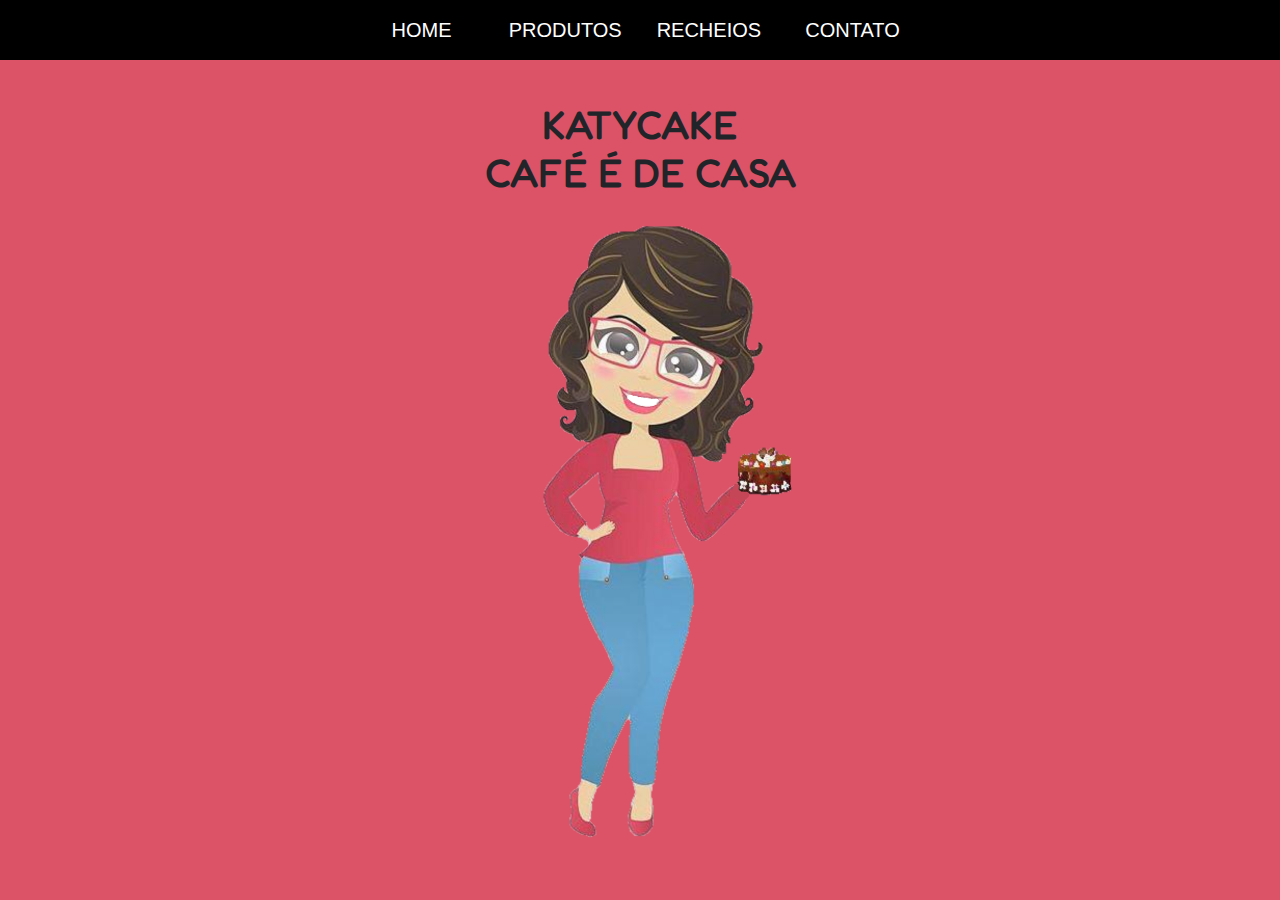
<file: index.html>
<!DOCTYPE html>
<html>
<head>
	<!-- Global site tag (gtag.js) - Google Analytics -->
<script async src="https://www.googletagmanager.com/gtag/js?id=UA-172001874-1"></script>
<script>
  window.dataLayer = window.dataLayer || [];
  function gtag(){dataLayer.push(arguments);}
  gtag('js', new Date());

  gtag('config', 'UA-172001874-1');
</script>


	<link rel="stylesheet" type="text/css" href="estilo.css">
	<title>KatyCake - Café é de casa</title>
	<meta name="description" content="Bolos e Tortas. Quem prova, aprova!!!!!">
	<META name="robot" content="Index,Follow" >

<meta name="viewport" content="width=device-width, initial-scale=1">
<link rel="stylesheet" href="https://cdnjs.cloudflare.com/ajax/libs/font-awesome/4.7.0/css/font-awesome.min.css">

  <link rel="stylesheet" href="https://stackpath.bootstrapcdn.com/bootstrap/4.3.1/css/bootstrap.min.css" integrity="sha384-ggOyR0iXCbMQv3Xipma34MD+dH/1fQ784/j6cY/iJTQUOhcWr7x9JvoRxT2MZw1T" crossorigin="anonymous">

  <script src="https://code.jquery.com/jquery-3.3.1.slim.min.js" integrity="sha384-q8i/X+965DzO0rT7abK41JStQIAqVgRVzpbzo5smXKp4YfRvH+8abtTE1Pi6jizo" crossorigin="anonymous"></script>
  <script src="https://cdnjs.cloudflare.com/ajax/libs/popper.js/1.14.7/umd/popper.min.js" integrity="sha384-UO2eT0CpHqdSJQ6hJty5KVphtPhzWj9WO1clHTMGa3JDZwrnQq4sF86dIHNDz0W1" crossorigin="anonymous"></script>
  <script src="https://stackpath.bootstrapcdn.com/bootstrap/4.3.1/js/bootstrap.min.js" integrity="sha384-JjSmVgyd0p3pXB1rRibZUAYoIIy6OrQ6VrjIEaFf/nJGzIxFDsf4x0xIM+B07jRM" crossorigin="anonymous"></script>

<link rel="stylesheet" href="https://cdnjs.cloudflare.com/ajax/libs/font-awesome/4.7.0/css/font-awesome.min.css">

<link href="https://fonts.googleapis.com/css2?family=Fredoka+One&display=swap" rel="stylesheet">

<style type="text/css">
	h1 {
		font-family: "Fredoka One";
	}
</style>

<meta name="google-site-verification" content="rDlZ-13LGZKjUpk1XA1SEiLcBIY7gsDNPIw7jG4V2O8" />

</head>
<body style="background-color: #DC5368">

<header>
<nav id="navigation">

<!-- Simulate a smartphone / tablet -->
<div class="mobile-container">

<!-- Top Navigation Menu -->
<div class="topnav">
  <a href="index.html" class="active"> &nbsp </a>
  <div id="myLinks">
    <a href="m-produtos.html">Produtos</a>
    <a href="m-recheios.html">Recheios</a>
 <!--   <a href="m-valores.html">Valores</a>  -->
    <a href="m-contato.html">Contato</a>
  </div>
  <a href="javascript:void(0);" class="icon" onclick="myFunction()">
    <i class="fa fa-bars"></i>
  </a>
</div>


<!-- End smartphone / tablet look -->
</div>

<script>
function myFunction() {
  var x = document.getElementById("myLinks");
  if (x.style.display === "block") {
    x.style.display = "none";
  } else {
    x.style.display = "block";
  }
}
</script>


</nav>

  <div id="container">
    <nav>
        <ul>
            <li><a href="index.html">Home</a></li>
            <li><a href="#">Produtos</a>
            <!-- First Tier Drop Down -->
            <ul>
                <li><a href="infantil.html">Infantil</a></li>
                <li><a href="adulto.html">Adulto</a></li>   
            </ul>        
            </li>
            <li><a href="recheios.html">Recheios</a></li>
        <!--    <li><a href="valores.html">Valores</a></li>   -->
            <li><a href="contato.html">Contato</a></li>
        </ul>
    </nav>
 
 </div>
</header>

<main>
	
 <h1 id="titulo">KatyCake <br>Café é de casa</h1>

<center><img src="imagens/katycake2.png" id="katy"></center>


</main>

</body>
</html>
</file>
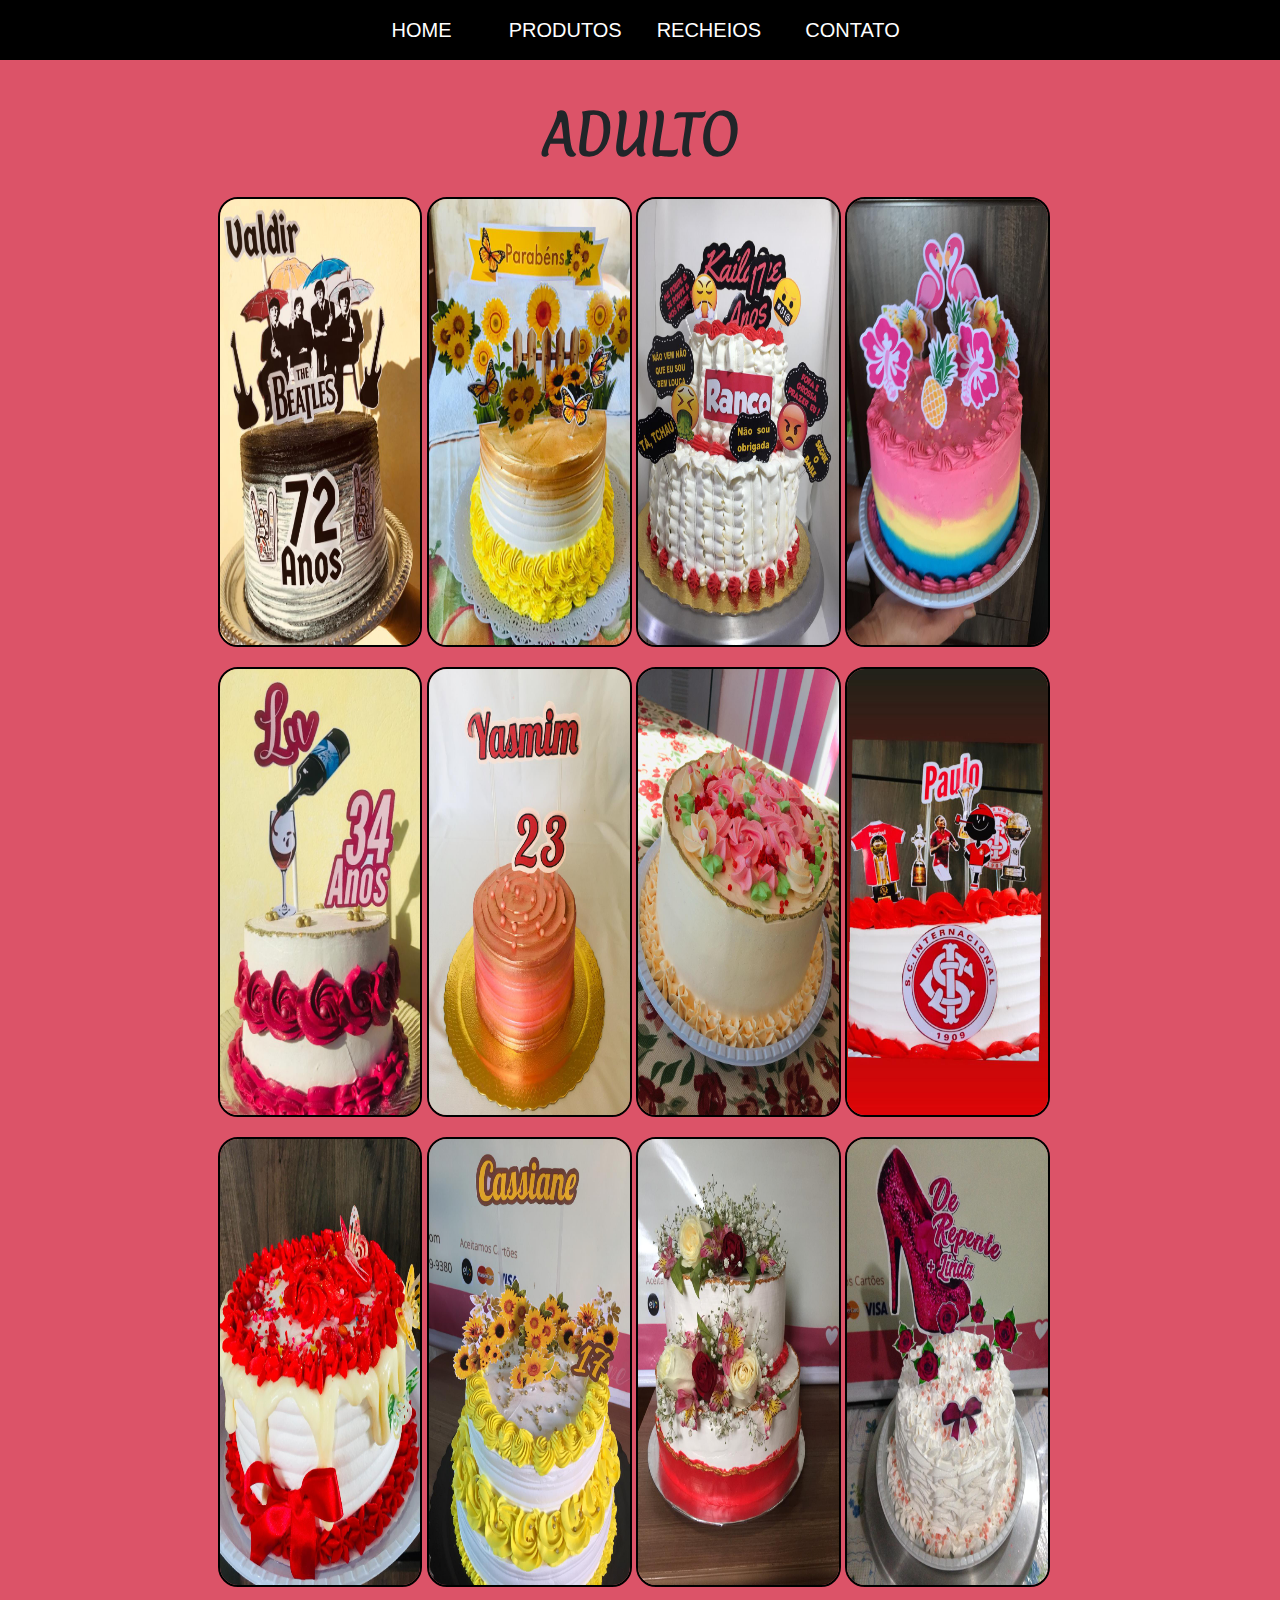
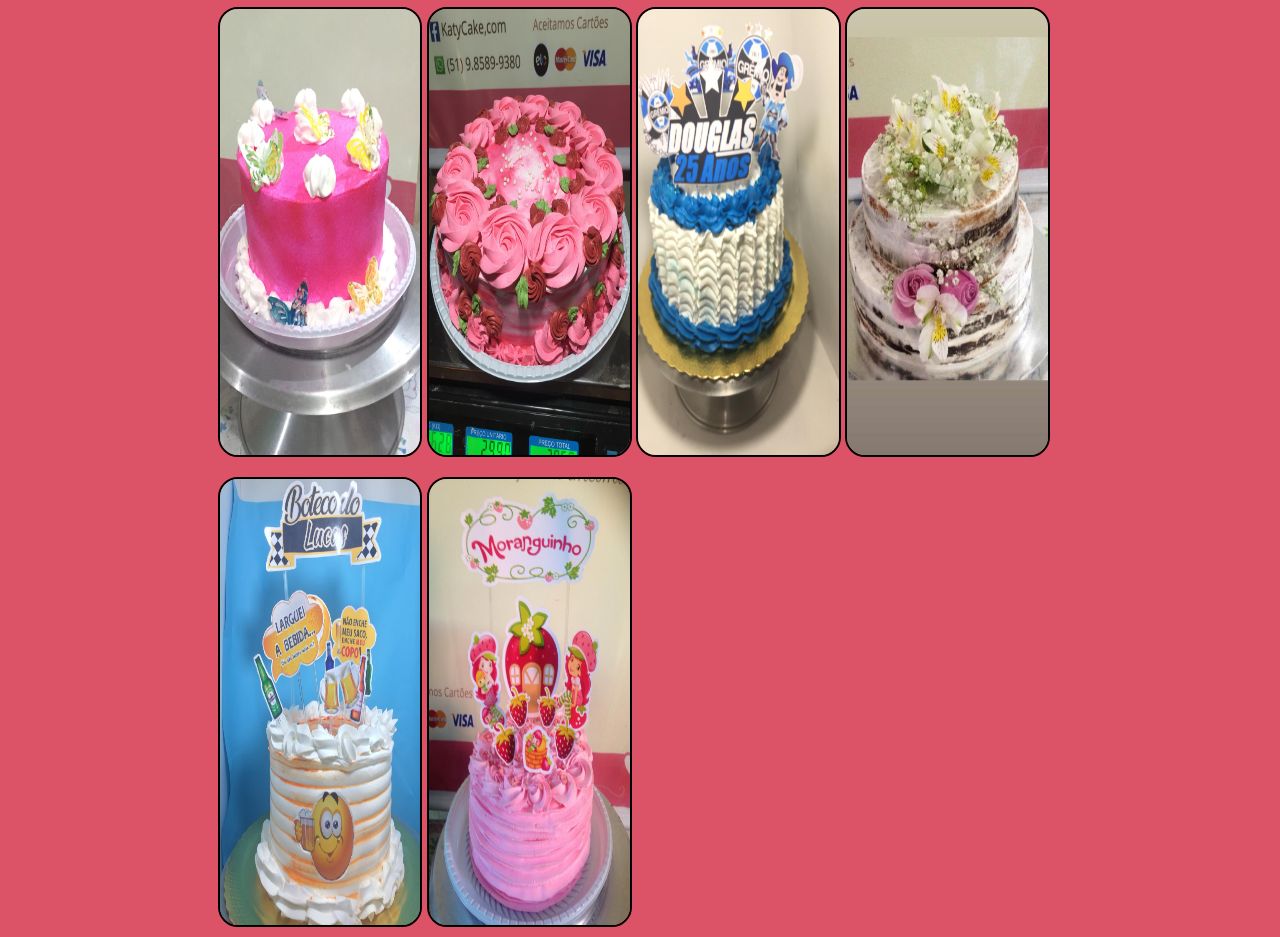
<file: adulto.html>
<!DOCTYPE html>
<html>
<head>
  <!-- Global site tag (gtag.js) - Google Analytics -->
<script async src="https://www.googletagmanager.com/gtag/js?id=UA-172001874-1"></script>
<script>
  window.dataLayer = window.dataLayer || [];
  function gtag(){dataLayer.push(arguments);}
  gtag('js', new Date());

  gtag('config', 'UA-172001874-1');
</script>


  <link rel="stylesheet" type="text/css" href="estilo.css">
  <title>KatyCake - Café é de casa</title>
  <meta name="description" content="Bolos e Tortas. Quem prova, aprova!!!!!">
  <META name="robot" content="Index,Follow" >


<meta name="viewport" content="width=device-width, initial-scale=1">
<link rel="stylesheet" href="https://cdnjs.cloudflare.com/ajax/libs/font-awesome/4.7.0/css/font-awesome.min.css">

  <link rel="stylesheet" href="https://stackpath.bootstrapcdn.com/bootstrap/4.3.1/css/bootstrap.min.css" integrity="sha384-ggOyR0iXCbMQv3Xipma34MD+dH/1fQ784/j6cY/iJTQUOhcWr7x9JvoRxT2MZw1T" crossorigin="anonymous">

  <script src="https://code.jquery.com/jquery-3.3.1.slim.min.js" integrity="sha384-q8i/X+965DzO0rT7abK41JStQIAqVgRVzpbzo5smXKp4YfRvH+8abtTE1Pi6jizo" crossorigin="anonymous"></script>
  <script src="https://cdnjs.cloudflare.com/ajax/libs/popper.js/1.14.7/umd/popper.min.js" integrity="sha384-UO2eT0CpHqdSJQ6hJty5KVphtPhzWj9WO1clHTMGa3JDZwrnQq4sF86dIHNDz0W1" crossorigin="anonymous"></script>
  <script src="https://stackpath.bootstrapcdn.com/bootstrap/4.3.1/js/bootstrap.min.js" integrity="sha384-JjSmVgyd0p3pXB1rRibZUAYoIIy6OrQ6VrjIEaFf/nJGzIxFDsf4x0xIM+B07jRM" crossorigin="anonymous"></script>

<link href="https://fonts.googleapis.com/css2?family=Caveat+Brush&family=Paprika&family=Gochi+Hand&family=Rancho&family=Paprika&display=swap" rel="stylesheet">

</head>
<body style="background-color: #DC5368">

<header>
  <div id="container">
    <nav>
        <ul>
            <li><a href="index.html">Home</a></li>
            <li><a href="#">Produtos</a>
            <!-- First Tier Drop Down -->
            <ul>
                <li><a href="infantil.html">Infantil</a></li>
                <li><a href="adulto.html">Adulto</a></li>   
            </ul>        
            </li>
            <li><a href="recheios.html">Recheios</a></li>
            <!--    <li><a href="valores.html">Valores</a></li>   -->
            <li><a href="contato.html">Contato</a></li>
        </ul>
    </nav>
</div>
</header>

<main>
  <br><br><br><br>

<p id="titulo-adulto">Adulto</p>

<div id="adulto">
<img id="adulto-foto" src="imagens/adulto1.jpeg">
<img id="adulto-foto" src="imagens/adulto2.jpeg">
<img id="adulto-foto" src="imagens/adulto3.jpeg">
<img id="adulto-foto" src="imagens/adulto4.jpeg">
<img id="adulto-foto" src="imagens/adulto5.jpeg">
<img id="adulto-foto" src="imagens/adulto6.jpeg">
<img id="adulto-foto" src="imagens/adulto7.jpeg">
<img id="adulto-foto" src="imagens/adulto8.jpeg">
<img id="adulto-foto" src="imagens/adulto9.jpeg">
<img id="adulto-foto" src="imagens/adulto10.jpeg">
<img id="adulto-foto" src="imagens/adulto11.jpeg">
<img id="adulto-foto" src="imagens/adulto12.jpeg">
<img id="adulto-foto" src="imagens/adulto13.jpeg">
<img id="adulto-foto" src="imagens/adulto14.jpeg">
<img id="adulto-foto" src="imagens/adulto15.jpeg">
<img id="adulto-foto" src="imagens/adulto16.jpeg">
<img id="adulto-foto" src="imagens/adulto17.jpeg">
<img id="adulto-foto" src="imagens/adulto18.jpeg">

</div>

</main>

</body>
</html>
</file>
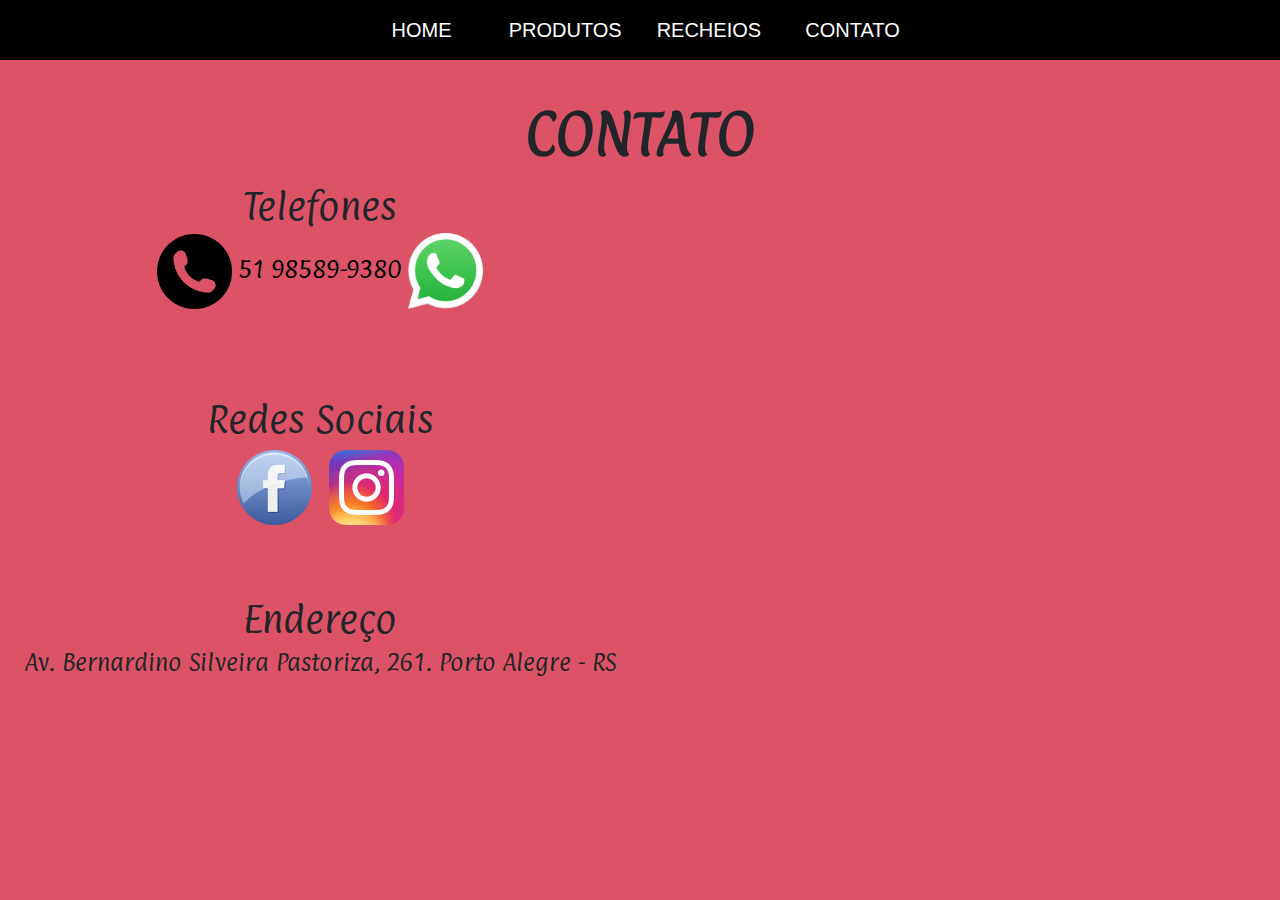
<file: contato.html>
<!DOCTYPE html>
<html>
<head>
  <!-- Global site tag (gtag.js) - Google Analytics -->
<script async src="https://www.googletagmanager.com/gtag/js?id=UA-172001874-1"></script>
<script>
  window.dataLayer = window.dataLayer || [];
  function gtag(){dataLayer.push(arguments);}
  gtag('js', new Date());

  gtag('config', 'UA-172001874-1');
</script>


  <link rel="stylesheet" type="text/css" href="estilo.css">
  <title>KatyCake - Café é de casa</title>
  <meta name="description" content="Bolos e Tortas. Quem prova, aprova!!!!!">
  <META name="robot" content="Index,Follow" >


<meta name="viewport" content="width=device-width, initial-scale=1">
<link rel="stylesheet" href="https://cdnjs.cloudflare.com/ajax/libs/font-awesome/4.7.0/css/font-awesome.min.css">

  <link rel="stylesheet" href="https://stackpath.bootstrapcdn.com/bootstrap/4.3.1/css/bootstrap.min.css" integrity="sha384-ggOyR0iXCbMQv3Xipma34MD+dH/1fQ784/j6cY/iJTQUOhcWr7x9JvoRxT2MZw1T" crossorigin="anonymous">

  <script src="https://code.jquery.com/jquery-3.3.1.slim.min.js" integrity="sha384-q8i/X+965DzO0rT7abK41JStQIAqVgRVzpbzo5smXKp4YfRvH+8abtTE1Pi6jizo" crossorigin="anonymous"></script>
  <script src="https://cdnjs.cloudflare.com/ajax/libs/popper.js/1.14.7/umd/popper.min.js" integrity="sha384-UO2eT0CpHqdSJQ6hJty5KVphtPhzWj9WO1clHTMGa3JDZwrnQq4sF86dIHNDz0W1" crossorigin="anonymous"></script>
  <script src="https://stackpath.bootstrapcdn.com/bootstrap/4.3.1/js/bootstrap.min.js" integrity="sha384-JjSmVgyd0p3pXB1rRibZUAYoIIy6OrQ6VrjIEaFf/nJGzIxFDsf4x0xIM+B07jRM" crossorigin="anonymous"></script>

<link href="https://fonts.googleapis.com/css2?family=Caveat+Brush&family=Paprika&family=Gochi+Hand&family=Rancho&family=Paprika&display=swap" rel="stylesheet">


</head>
<body style="background-color: #DC5368">

<header>
  <div id="container">
    <nav>
        <ul>
            <li><a href="index.html">Home</a></li>
            <li><a href="#">Produtos</a>
            <!-- First Tier Drop Down -->
            <ul>
                <li><a href="infantil.html">Infantil</a></li>
                <li><a href="adulto.html">Adulto</a></li>                
            </ul>        
            </li>
            <li><a href="recheios.html">Recheios</a></li>
            <!--    <li><a href="valores.html">Valores</a></li>   -->
            <li><a href="contato.html">Contato</a></li>
        </ul>
    </nav>
</div>
</header>

<main>
  <br><br><br><br>

<p id="titulo-contato">Contato</p>

<div id="texto-contato">

<h2>Telefones</h2> 
<p> <a href="tel:+55519985899380""><img src="imagens/telefone.png"></a> <a href="tel:+55519985899380">51 98589-9380</a> <a href="https://api.whatsapp.com/send?1=pt_BR&phone=5551985899380"><img src="imagens/whts.png"></a> </p>


<br>
<h2>Redes Sociais</h2>
<a href="https://www.facebook.com/edecasakatycake"><img src="imagens/face.png"></a>
<a href="https://www.facebook.com/edecasakatycake"><img src="imagens/insta.png"></a>

<br><br>

<h2>Endereço</h2>
<p>Av. Bernardino Silveira Pastoriza, 261. Porto Alegre - RS</p>

</div>

<iframe src="https://www.google.com/maps/embed?pb=!1m18!1m12!1m3!1d3455.5749053585905!2d-51.108227584483835!3d-29.99164448190154!2m3!1f0!2f0!3f0!3m2!1i1024!2i768!4f13.1!3m3!1m2!1s0x951976858897e729%3A0xb27a7419a4845c4c!2sAv.%20Bernardino%20Silveira%20Pastoriza%2C%20261%20-%20Sarandi%2C%20Porto%20Alegre%20-%20RS%2C%2091160-310!5e0!3m2!1spt-BR!2sbr!4v1592926496859!5m2!1spt-BR!2sbr" width="600" height="450" frameborder="0" style="border:0;" allowfullscreen="" aria-hidden="false" tabindex="0"></iframe>


</main>

</body>
</html>
</file>
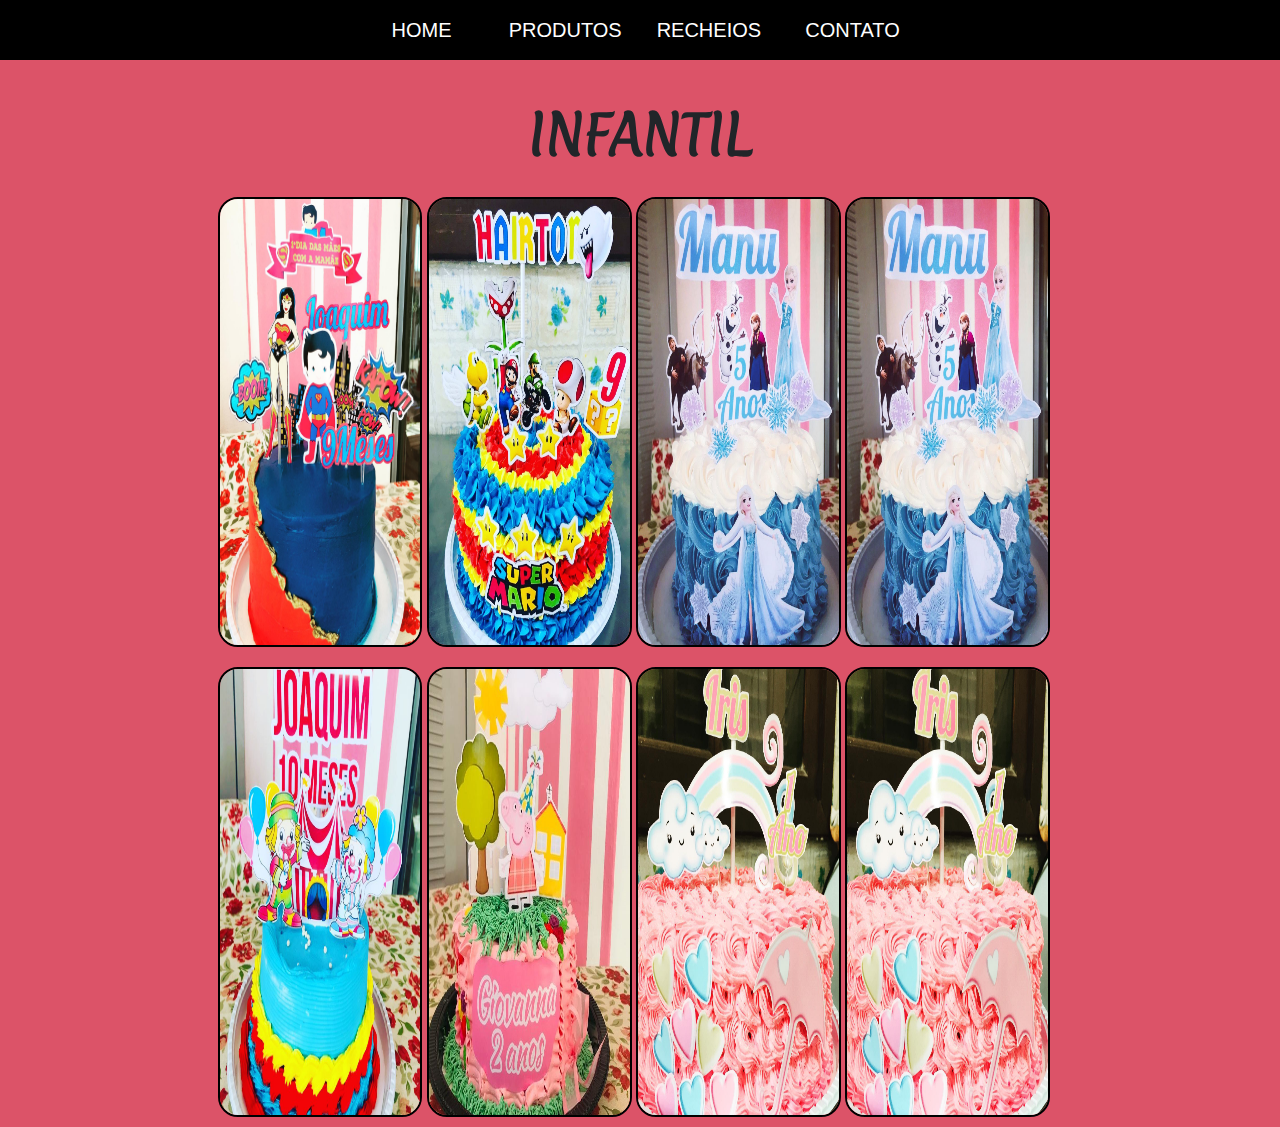
<file: infantil.html>
<!DOCTYPE html>
<html>
<head>
  <!-- Global site tag (gtag.js) - Google Analytics -->
<script async src="https://www.googletagmanager.com/gtag/js?id=UA-172001874-1"></script>
<script>
  window.dataLayer = window.dataLayer || [];
  function gtag(){dataLayer.push(arguments);}
  gtag('js', new Date());

  gtag('config', 'UA-172001874-1');
</script>


  <link rel="stylesheet" type="text/css" href="estilo.css">
  <title>KatyCake - Café é de casa</title>
  <meta name="description" content="Bolos e Tortas. Quem prova, aprova!!!!!">
  <META name="robot" content="Index,Follow" >


<meta name="viewport" content="width=device-width, initial-scale=1">
<link rel="stylesheet" href="https://cdnjs.cloudflare.com/ajax/libs/font-awesome/4.7.0/css/font-awesome.min.css">

  <link rel="stylesheet" href="https://stackpath.bootstrapcdn.com/bootstrap/4.3.1/css/bootstrap.min.css" integrity="sha384-ggOyR0iXCbMQv3Xipma34MD+dH/1fQ784/j6cY/iJTQUOhcWr7x9JvoRxT2MZw1T" crossorigin="anonymous">

  <script src="https://code.jquery.com/jquery-3.3.1.slim.min.js" integrity="sha384-q8i/X+965DzO0rT7abK41JStQIAqVgRVzpbzo5smXKp4YfRvH+8abtTE1Pi6jizo" crossorigin="anonymous"></script>
  <script src="https://cdnjs.cloudflare.com/ajax/libs/popper.js/1.14.7/umd/popper.min.js" integrity="sha384-UO2eT0CpHqdSJQ6hJty5KVphtPhzWj9WO1clHTMGa3JDZwrnQq4sF86dIHNDz0W1" crossorigin="anonymous"></script>
  <script src="https://stackpath.bootstrapcdn.com/bootstrap/4.3.1/js/bootstrap.min.js" integrity="sha384-JjSmVgyd0p3pXB1rRibZUAYoIIy6OrQ6VrjIEaFf/nJGzIxFDsf4x0xIM+B07jRM" crossorigin="anonymous"></script>

<link href="https://fonts.googleapis.com/css2?family=Caveat+Brush&family=Paprika&family=Gochi+Hand&family=Rancho&family=Paprika&display=swap" rel="stylesheet">

</head>
<body style="background-color: #DC5368">

<header>
  <div id="container">
    <nav>
        <ul>
            <li><a href="index.html">Home</a></li>
            <li><a href="#">Produtos</a>
            <!-- First Tier Drop Down -->
            <ul>
                <li><a href="infantil.html">Infantil</a></li>
                <li><a href="adulto.html">Adulto</a></li>   
            </ul>        
            </li>
            <li><a href="recheios.html">Recheios</a></li>
           <!--    <li><a href="valores.html">Valores</a></li>   -->
            <li><a href="contato.html">Contato</a></li>
        </ul>
    </nav>
</div>
</header>

<main>
  <br><br><br><br>

<p id="titulo-infantil">Infantil</p>

<div id="infantil">
<img id="infantil-foto" src="imagens/infantil1.jpg">
<img id="infantil-foto" src="imagens/infantil4.jpg">
<img id="infantil-foto" src="imagens/infantil5.jpg">
<img id="infantil-foto" src="imagens/infantil5.jpg">
<img id="infantil-foto" src="imagens/infantil6.jpg">
<img id="infantil-foto" src="imagens/infantil2.jpg">
<img id="infantil-foto" src="imagens/infantil3.jpg">
<img id="infantil-foto" src="imagens/infantil3.jpg">

</div>

</main>

</body>
</html>
</file>
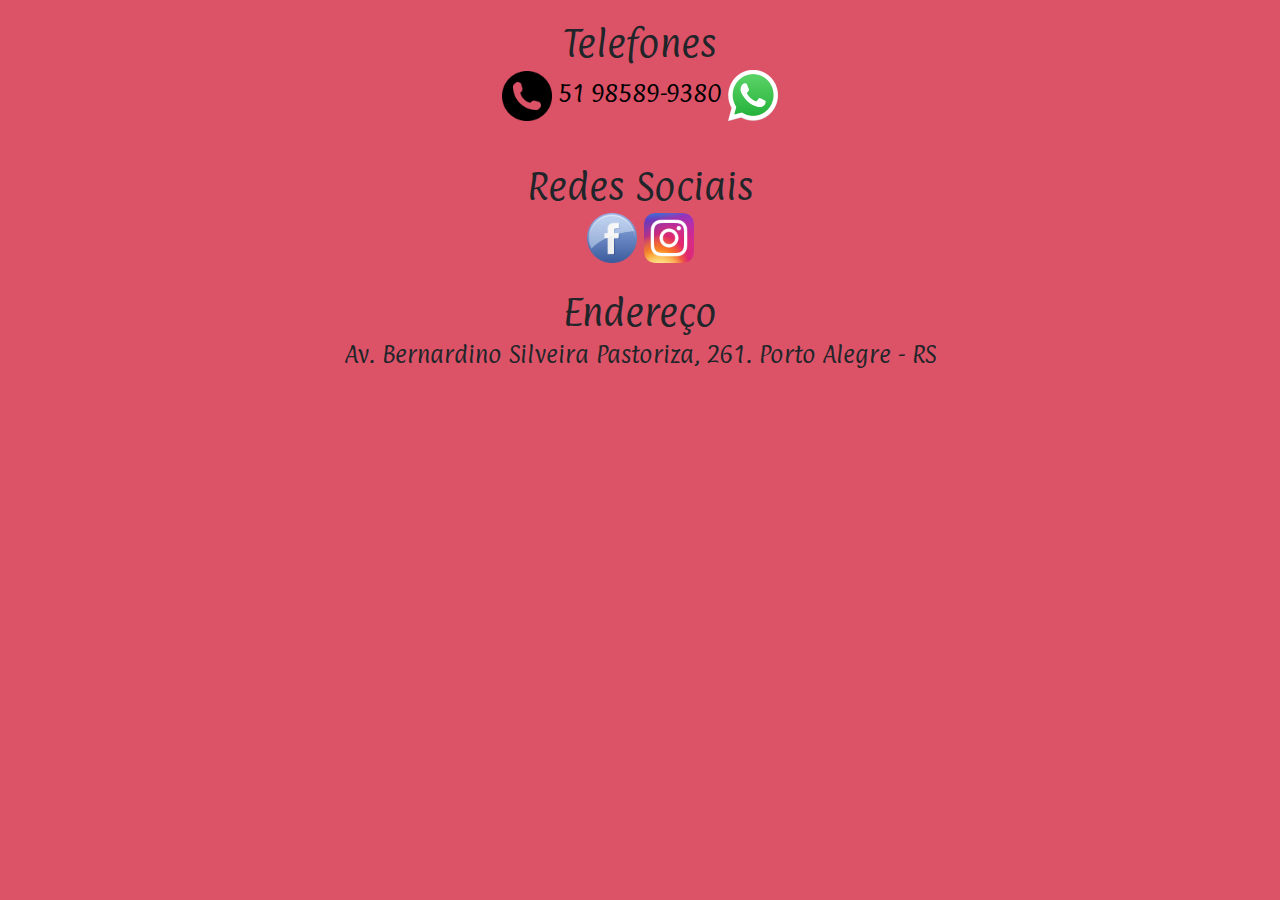
<file: m-contato.html>
<!DOCTYPE html>
<html>
<head>
  <!-- Global site tag (gtag.js) - Google Analytics -->
<script async src="https://www.googletagmanager.com/gtag/js?id=UA-172001874-1"></script>
<script>
  window.dataLayer = window.dataLayer || [];
  function gtag(){dataLayer.push(arguments);}
  gtag('js', new Date());

  gtag('config', 'UA-172001874-1');
</script>


  <link rel="stylesheet" type="text/css" href="estilo.css">
  <title>KatyCake - Café é de casa</title>
  <meta name="description" content="Bolos e Tortas. Quem prova, aprova!!!!!">
  <META name="robot" content="Index,Follow" >


<meta name="viewport" content="width=device-width, initial-scale=1">
<link rel="stylesheet" href="https://cdnjs.cloudflare.com/ajax/libs/font-awesome/4.7.0/css/font-awesome.min.css">

  <link rel="stylesheet" href="https://stackpath.bootstrapcdn.com/bootstrap/4.3.1/css/bootstrap.min.css" integrity="sha384-ggOyR0iXCbMQv3Xipma34MD+dH/1fQ784/j6cY/iJTQUOhcWr7x9JvoRxT2MZw1T" crossorigin="anonymous">

  <script src="https://code.jquery.com/jquery-3.3.1.slim.min.js" integrity="sha384-q8i/X+965DzO0rT7abK41JStQIAqVgRVzpbzo5smXKp4YfRvH+8abtTE1Pi6jizo" crossorigin="anonymous"></script>
  <script src="https://cdnjs.cloudflare.com/ajax/libs/popper.js/1.14.7/umd/popper.min.js" integrity="sha384-UO2eT0CpHqdSJQ6hJty5KVphtPhzWj9WO1clHTMGa3JDZwrnQq4sF86dIHNDz0W1" crossorigin="anonymous"></script>
  <script src="https://stackpath.bootstrapcdn.com/bootstrap/4.3.1/js/bootstrap.min.js" integrity="sha384-JjSmVgyd0p3pXB1rRibZUAYoIIy6OrQ6VrjIEaFf/nJGzIxFDsf4x0xIM+B07jRM" crossorigin="anonymous"></script>

<link href="https://fonts.googleapis.com/css2?family=Caveat+Brush&family=Paprika&family=Gochi+Hand&family=Rancho&family=Paprika&display=swap" rel="stylesheet">

<link href="https://fonts.googleapis.com/css2?family=Fredoka+One&display=swap" rel="stylesheet">

<style type="text/css">

  #texto-contato{
  float: left;
  width: 100%;
  text-align: center;
  font-size: 20px;
  font-weight: ;
  font-family: 'Paprika', cursive;
}

#texto-contato img {
  width: 50px;
}

#texto-contato p a {
  text-decoration: none;
  color: black;
}
</style>


</head>
<body style="background-color: #DC5368">

<header>


<nav id="navigation">

<!-- Simulate a smartphone / tablet -->
<div class="mobile-container">

<!-- Top Navigation Menu -->
<div class="topnav">
  <a href="index.html" class="active"> Katy Cake</a>
  <div id="myLinks">
    <a href="m-produtos.html">Produtos</a>
    <a href="m-recheios.html">Recheios</a>
  <!--   <a href="m-valores.html">Valores</a>  -->
    <a href="m-contato.html">Contato</a>
  </div>
  <a href="javascript:void(0);" class="icon" onclick="myFunction()">
    <i class="fa fa-bars"></i>
  </a>
</div>


<!-- End smartphone / tablet look -->
</div>

<script>
function myFunction() {
  var x = document.getElementById("myLinks");
  if (x.style.display === "block") {
    x.style.display = "none";
  } else {
    x.style.display = "block";
  }
}
</script>


</nav>
</header>

<main>

<br>

<div id="texto-contato">

<h2>Telefones</h2> 
<p> <a href="tel:+55519985899380""><img src="imagens/telefone.png"></a> <a href="tel:+55519985899380">51 98589-9380</a> <a href="https://api.whatsapp.com/send?1=pt_BR&phone=5551985899380"><img src="imagens/whts.png"></a> </p>


<br>
<h2>Redes Sociais</h2>
<a href="https://www.facebook.com/edecasakatycake"><img src="imagens/face.png"></a>
<a href="https://www.facebook.com/edecasakatycake"><img src="imagens/insta.png"></a>

<br><br>

<h2>Endereço</h2>
<p>Av. Bernardino Silveira Pastoriza, 261. Porto Alegre - RS</p>

</div>

<iframe src="https://www.google.com/maps/embed?pb=!1m18!1m12!1m3!1d3455.5749053585905!2d-51.108227584483835!3d-29.99164448190154!2m3!1f0!2f0!3f0!3m2!1i1024!2i768!4f13.1!3m3!1m2!1s0x951976858897e729%3A0xb27a7419a4845c4c!2sAv.%20Bernardino%20Silveira%20Pastoriza%2C%20261%20-%20Sarandi%2C%20Porto%20Alegre%20-%20RS%2C%2091160-310!5e0!3m2!1spt-BR!2sbr!4v1592926496859!5m2!1spt-BR!2sbr" width="100%" height="450" frameborder="0" style="border:0;" allowfullscreen="" aria-hidden="false" tabindex="0"></iframe>


</main>

</body>
</html>
</file>
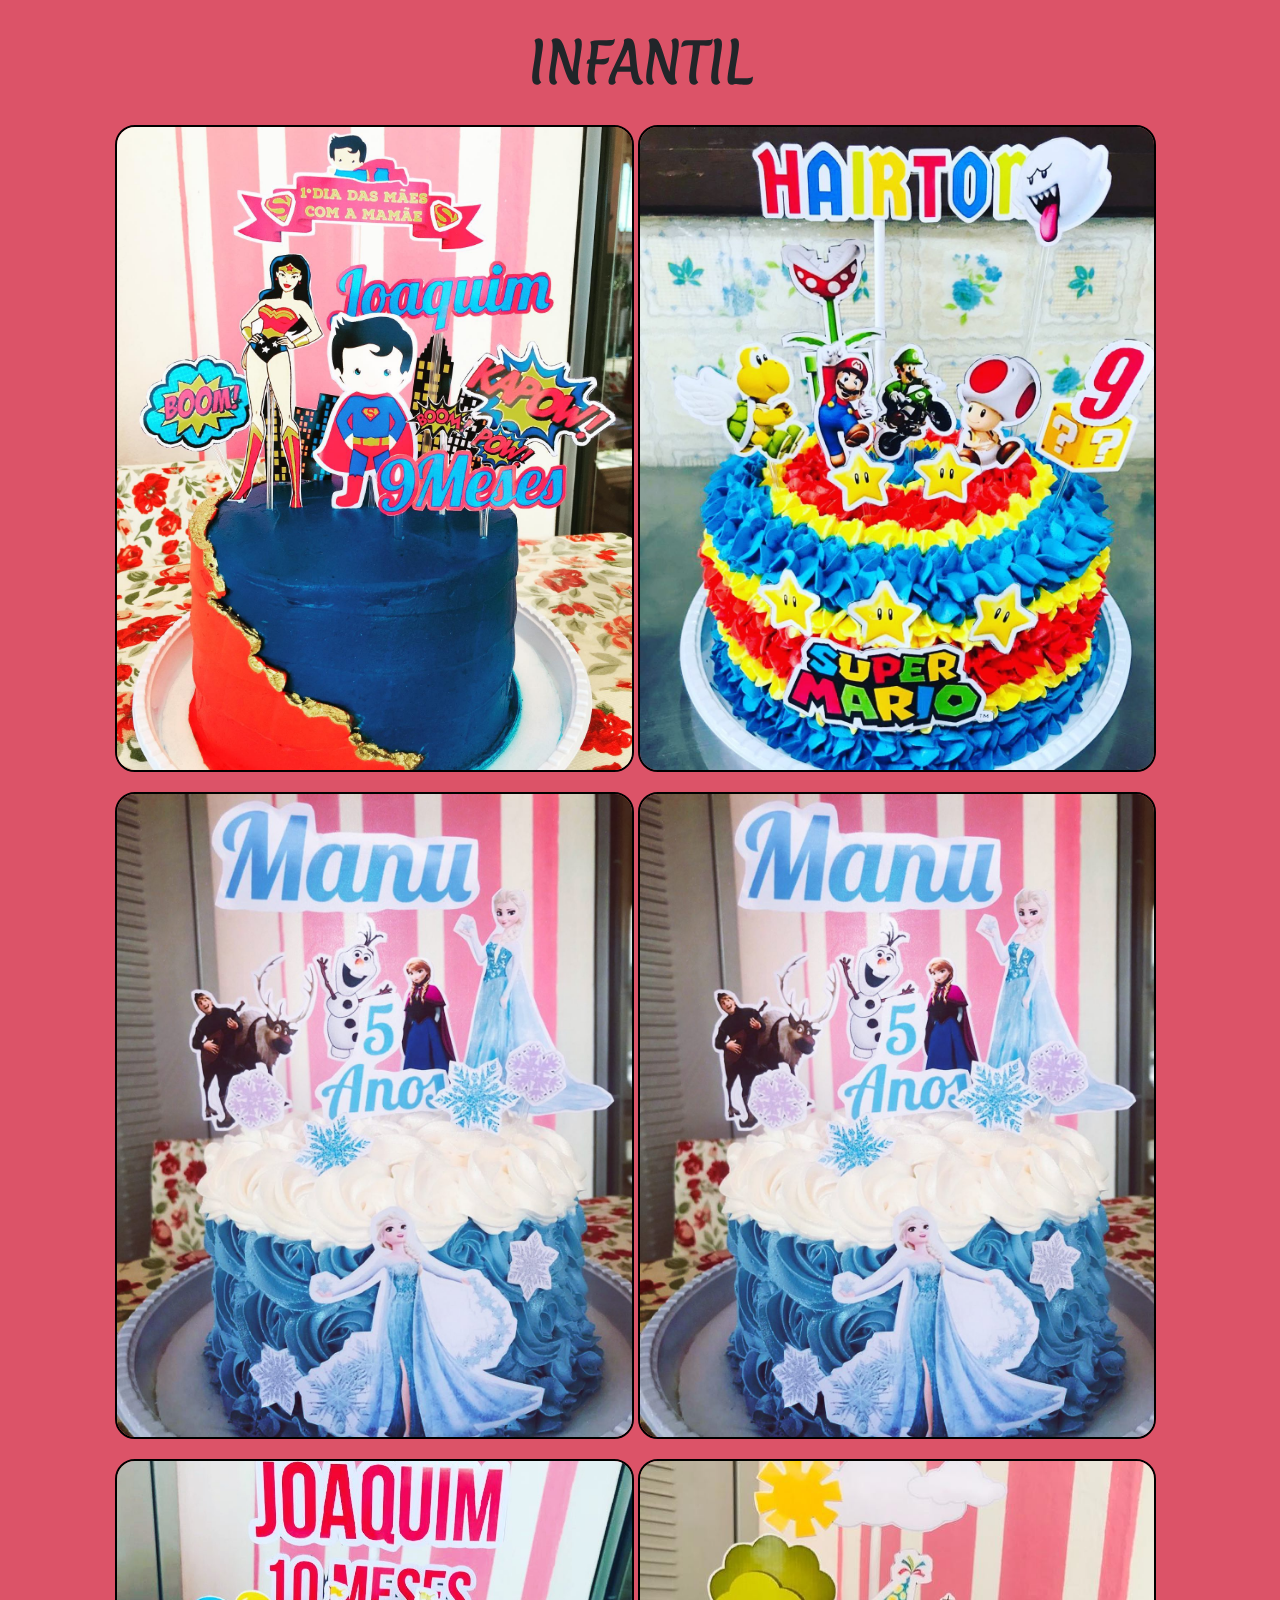
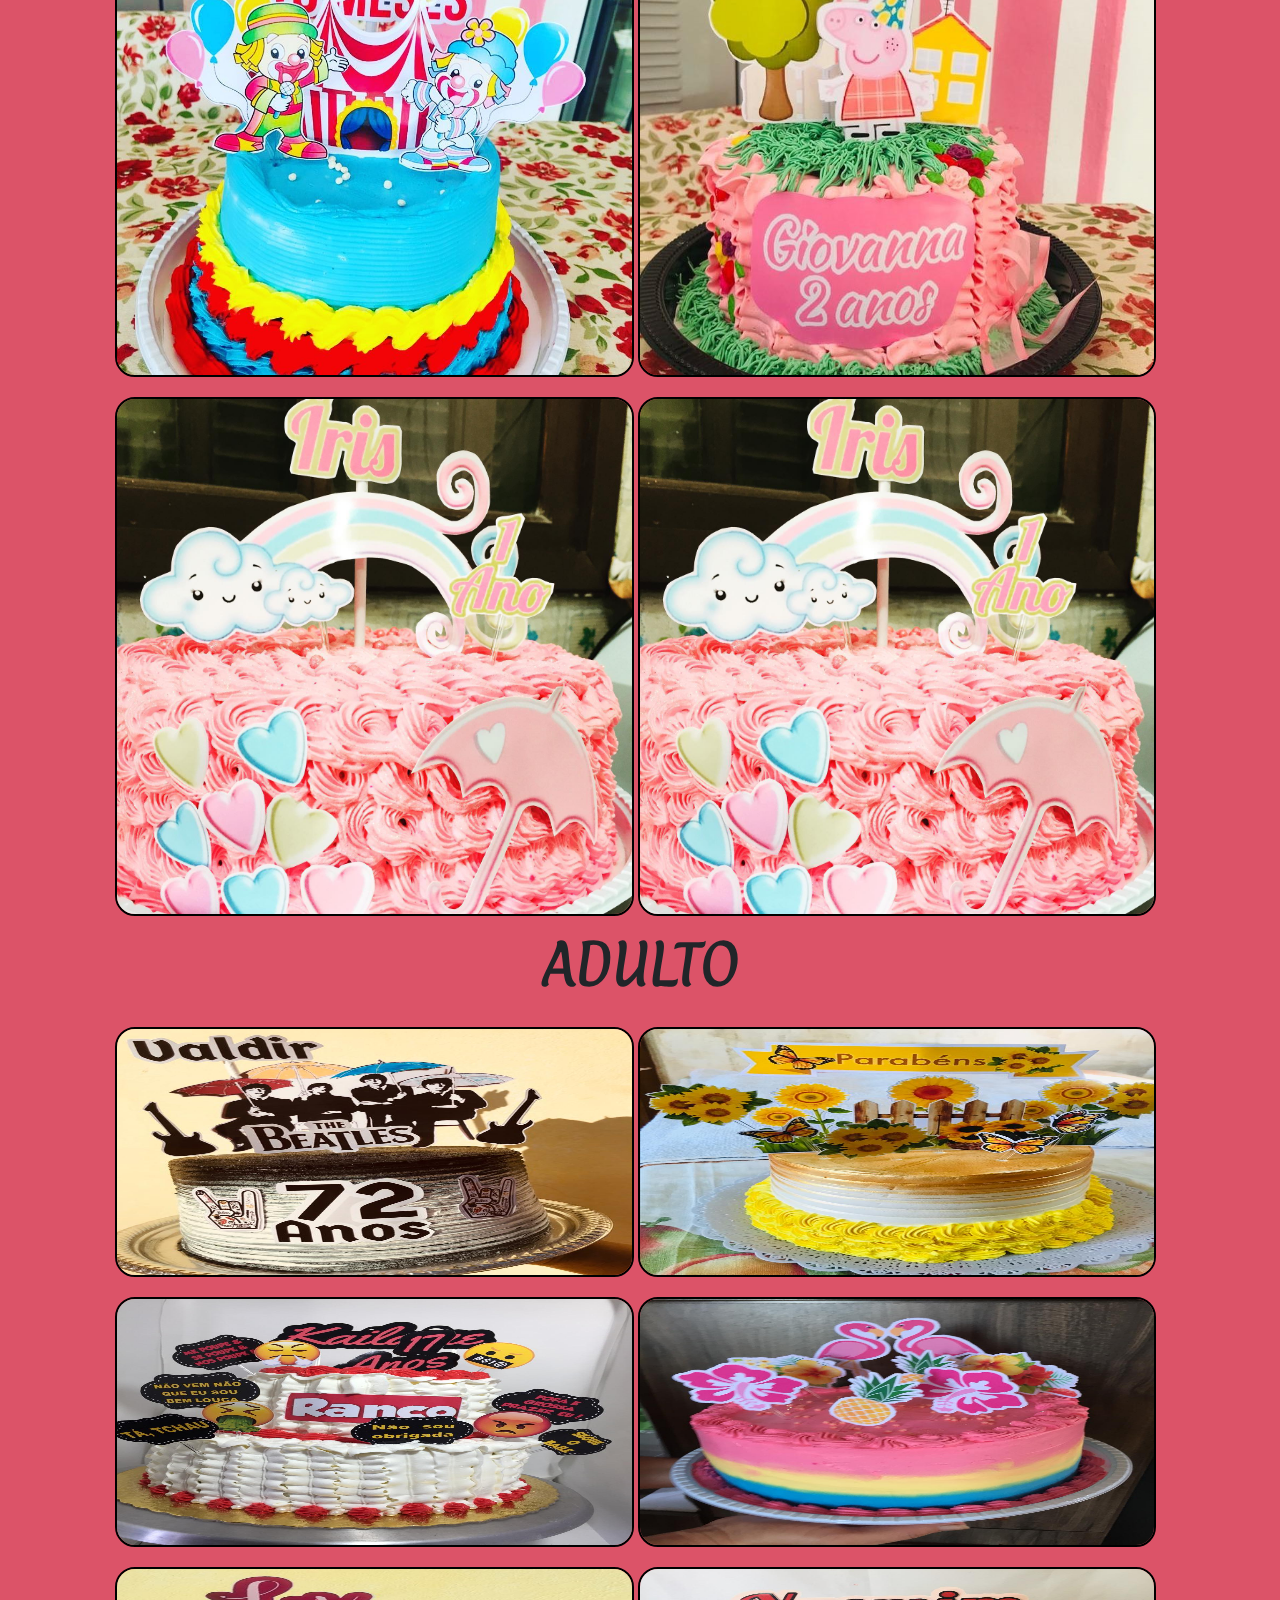
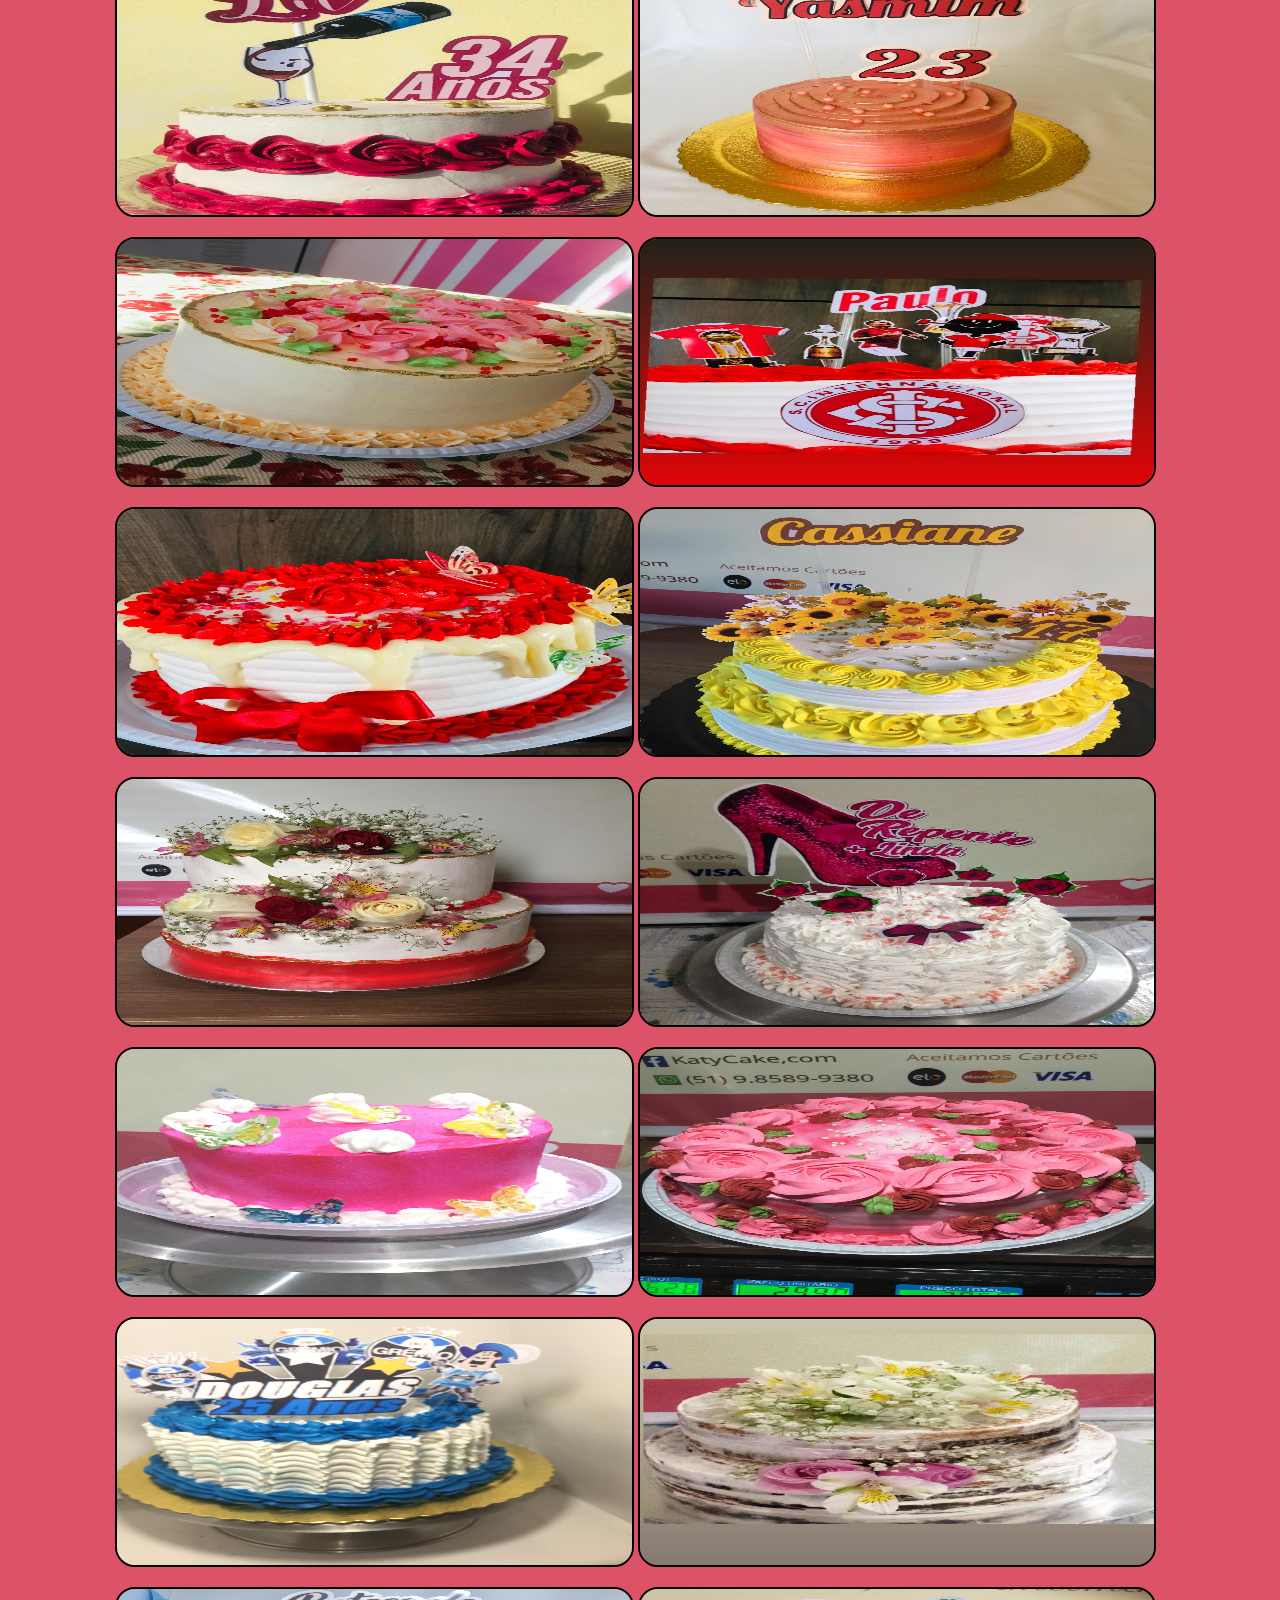
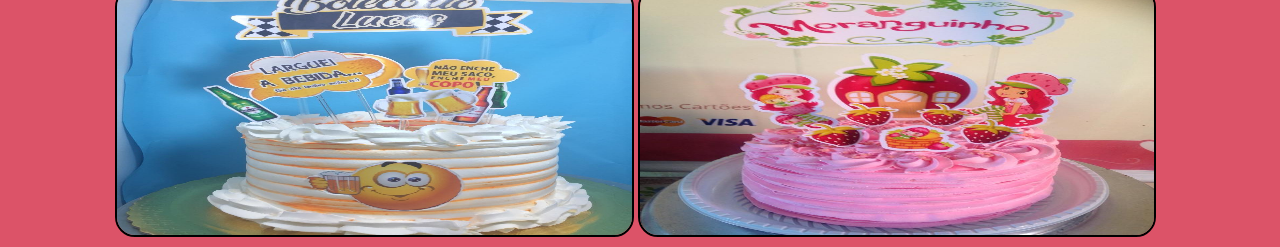
<file: m-produtos.html>
<!DOCTYPE html>
<html>
<head>
  <!-- Global site tag (gtag.js) - Google Analytics -->
<script async src="https://www.googletagmanager.com/gtag/js?id=UA-172001874-1"></script>
<script>
  window.dataLayer = window.dataLayer || [];
  function gtag(){dataLayer.push(arguments);}
  gtag('js', new Date());

  gtag('config', 'UA-172001874-1');
</script>


  <link rel="stylesheet" type="text/css" href="estilo.css">
  <title>KatyCake - Café é de casa</title>
  <meta name="description" content="Bolos e Tortas. Quem prova, aprova!!!!!">
  <META name="robot" content="Index,Follow" >


<meta name="viewport" content="width=device-width, initial-scale=1">
<link rel="stylesheet" href="https://cdnjs.cloudflare.com/ajax/libs/font-awesome/4.7.0/css/font-awesome.min.css">

  <link rel="stylesheet" href="https://stackpath.bootstrapcdn.com/bootstrap/4.3.1/css/bootstrap.min.css" integrity="sha384-ggOyR0iXCbMQv3Xipma34MD+dH/1fQ784/j6cY/iJTQUOhcWr7x9JvoRxT2MZw1T" crossorigin="anonymous">

  <script src="https://code.jquery.com/jquery-3.3.1.slim.min.js" integrity="sha384-q8i/X+965DzO0rT7abK41JStQIAqVgRVzpbzo5smXKp4YfRvH+8abtTE1Pi6jizo" crossorigin="anonymous"></script>
  <script src="https://cdnjs.cloudflare.com/ajax/libs/popper.js/1.14.7/umd/popper.min.js" integrity="sha384-UO2eT0CpHqdSJQ6hJty5KVphtPhzWj9WO1clHTMGa3JDZwrnQq4sF86dIHNDz0W1" crossorigin="anonymous"></script>
  <script src="https://stackpath.bootstrapcdn.com/bootstrap/4.3.1/js/bootstrap.min.js" integrity="sha384-JjSmVgyd0p3pXB1rRibZUAYoIIy6OrQ6VrjIEaFf/nJGzIxFDsf4x0xIM+B07jRM" crossorigin="anonymous"></script>

<link href="https://fonts.googleapis.com/css2?family=Caveat+Brush&family=Paprika&family=Gochi+Hand&family=Rancho&family=Paprika&display=swap" rel="stylesheet">

<link href="https://fonts.googleapis.com/css2?family=Fredoka+One&display=swap" rel="stylesheet">

<style type="text/css">
  
  #titulo-produtos {
  text-align: center;
  font-size: 50px;
  font-weight: bold;
  text-transform: uppercase;
  font-family: 'Paprika', cursive;
  }

  #produtos {
    margin-left: 9%;
    width: 90%;
  }

  #produtos-foto {
    width: 45%;
    border-radius: 20px;
    margin-top: 10px;
    margin-bottom: 10px;
    border: black 2px solid;
  }

  .adulto img {
    height: 250px;
  }

</style>

</head>
<body style="background-color: #DC5368">

<header>

<nav id="navigation">

<!-- Simulate a smartphone / tablet -->
<div class="mobile-container">

<!-- Top Navigation Menu -->
<div class="topnav">
  <a href="index.html" class="active"> Katy Cake</a>
  <div id="myLinks">
    <a href="m-produtos.html">Produtos</a>
    <a href="m-recheios.html">Recheios</a>
 <!--   <a href="m-valores.html">Valores</a>  -->
    <a href="m-contato.html">Contato</a>
  </div>
  <a href="javascript:void(0);" class="icon" onclick="myFunction()">
    <i class="fa fa-bars"></i>
  </a>
</div>


<!-- End smartphone / tablet look -->
</div>

<script>
function myFunction() {
  var x = document.getElementById("myLinks");
  if (x.style.display === "block") {
    x.style.display = "none";
  } else {
    x.style.display = "block";
  }
}
</script>


</nav>
</header>

<main>
  <br>

<p id="titulo-produtos">Infantil</p>

<div id="produtos">
<img id="produtos-foto" src="imagens/infantil1.jpg">
<img id="produtos-foto" src="imagens/infantil4.jpg">
<img id="produtos-foto" src="imagens/infantil5.jpg">
<img id="produtos-foto" src="imagens/infantil5.jpg">
<img id="produtos-foto" src="imagens/infantil6.jpg">
<img id="produtos-foto" src="imagens/infantil2.jpg">
<img id="produtos-foto" src="imagens/infantil3.jpg">
<img id="produtos-foto" src="imagens/infantil3.jpg">

</div>


<p id="titulo-produtos">Adulto</p>

<div id="produtos" class="adulto">
<img id="produtos-foto" src="imagens/adulto1.jpeg">
<img id="produtos-foto" src="imagens/adulto2.jpeg">
<img id="produtos-foto" src="imagens/adulto3.jpeg">
<img id="produtos-foto" src="imagens/adulto4.jpeg">
<img id="produtos-foto" src="imagens/adulto5.jpeg">
<img id="produtos-foto" src="imagens/adulto6.jpeg">
<img id="produtos-foto" src="imagens/adulto7.jpeg">
<img id="produtos-foto" src="imagens/adulto8.jpeg">
<img id="produtos-foto" src="imagens/adulto9.jpeg">
<img id="produtos-foto" src="imagens/adulto10.jpeg">
<img id="produtos-foto" src="imagens/adulto11.jpeg">
<img id="produtos-foto" src="imagens/adulto12.jpeg">
<img id="produtos-foto" src="imagens/adulto13.jpeg">
<img id="produtos-foto" src="imagens/adulto14.jpeg">
<img id="produtos-foto" src="imagens/adulto15.jpeg">
<img id="produtos-foto" src="imagens/adulto16.jpeg">
<img id="produtos-foto" src="imagens/adulto17.jpeg">
<img id="produtos-foto" src="imagens/adulto18.jpeg">

</div>

</main>

</body>
</html>
</file>
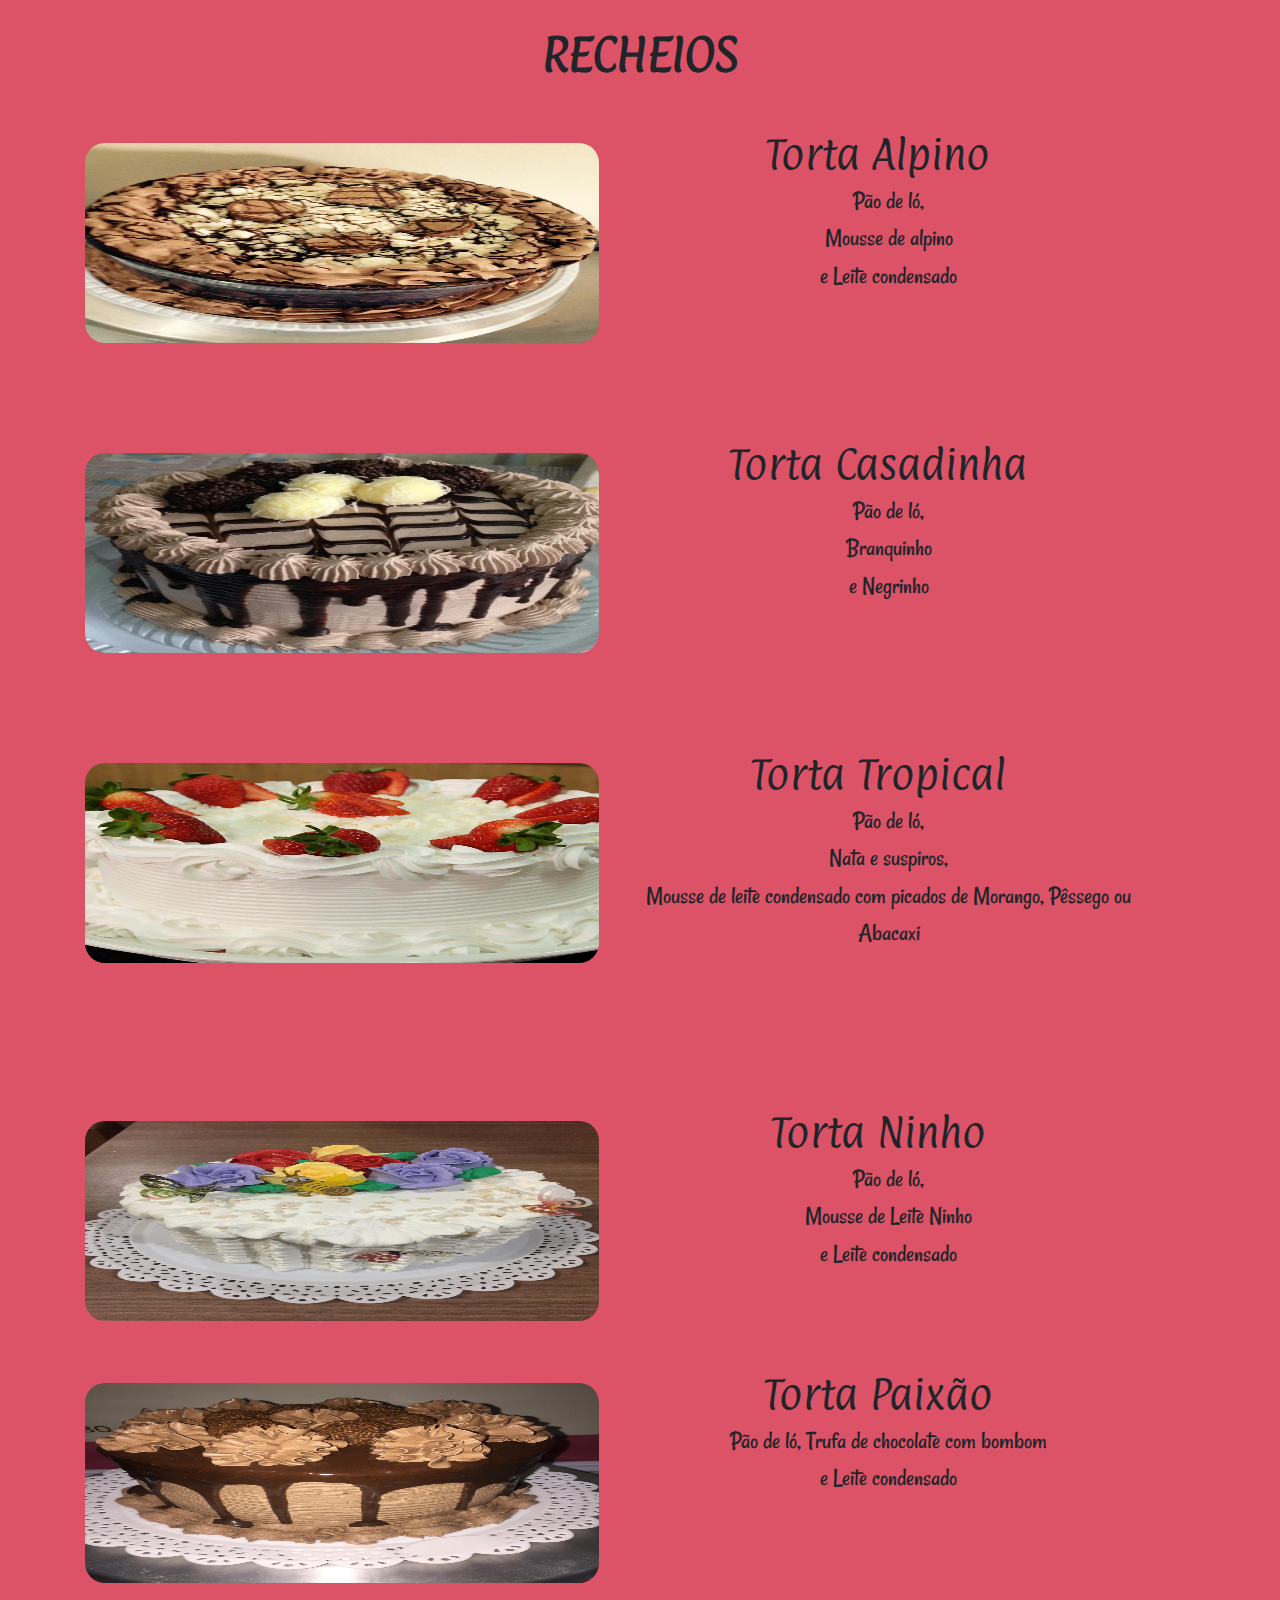
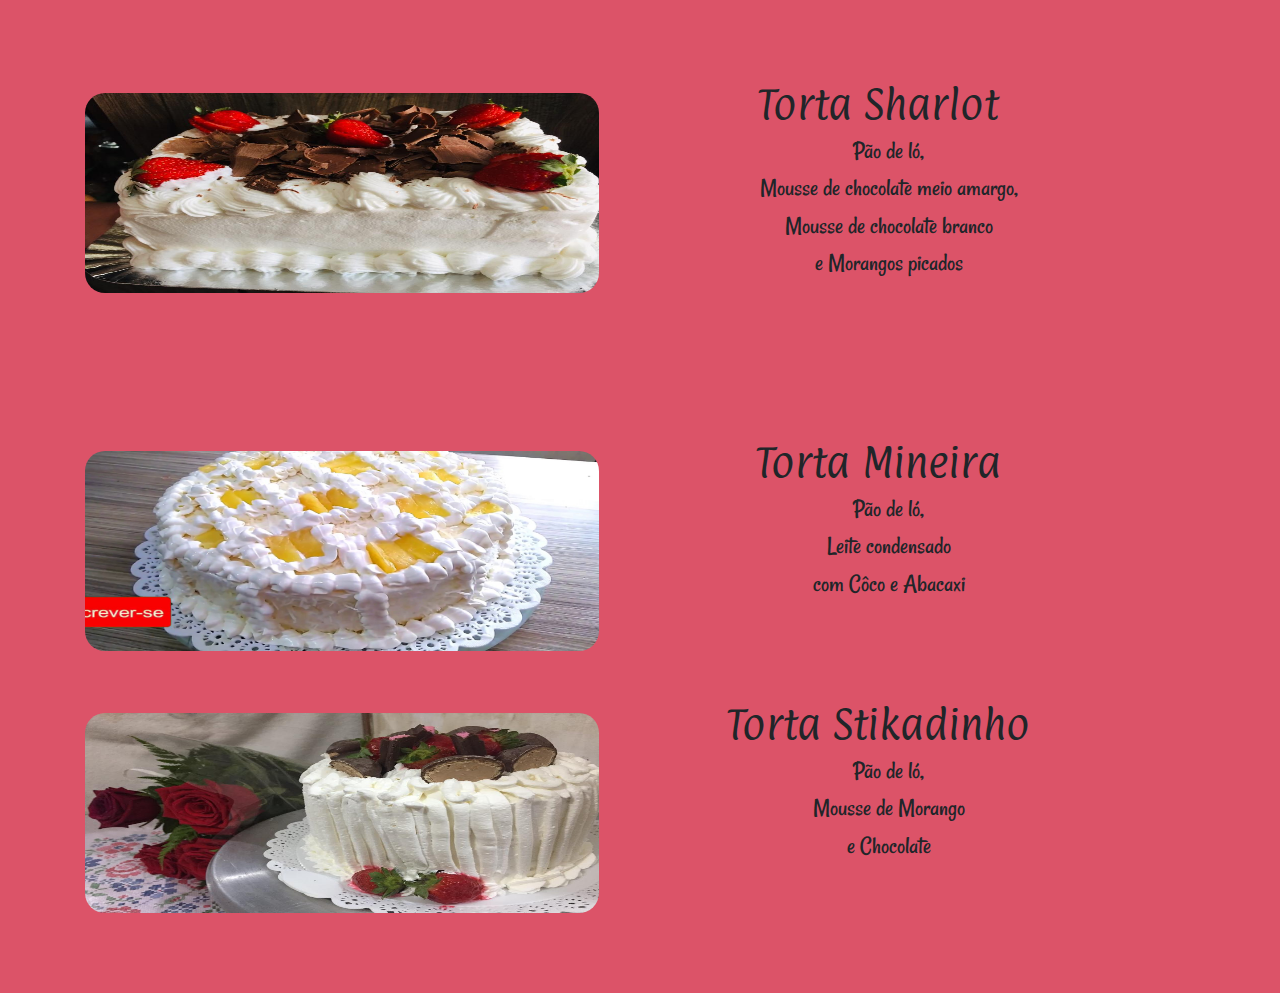
<file: m-recheios.html>
<!DOCTYPE html>
<html>
<head>
  <!-- Global site tag (gtag.js) - Google Analytics -->
<script async src="https://www.googletagmanager.com/gtag/js?id=UA-172001874-1"></script>
<script>
  window.dataLayer = window.dataLayer || [];
  function gtag(){dataLayer.push(arguments);}
  gtag('js', new Date());

  gtag('config', 'UA-172001874-1');
</script>


  <link rel="stylesheet" type="text/css" href="estilo.css">
  <title>KatyCake - Café é de casa</title>
  <meta name="description" content="Bolos e Tortas. Quem prova, aprova!!!!!">
  <META name="robot" content="Index,Follow" >


<meta name="viewport" content="width=device-width, initial-scale=1">
<link rel="stylesheet" href="https://cdnjs.cloudflare.com/ajax/libs/font-awesome/4.7.0/css/font-awesome.min.css">

  <link rel="stylesheet" href="https://stackpath.bootstrapcdn.com/bootstrap/4.3.1/css/bootstrap.min.css" integrity="sha384-ggOyR0iXCbMQv3Xipma34MD+dH/1fQ784/j6cY/iJTQUOhcWr7x9JvoRxT2MZw1T" crossorigin="anonymous">

  <script src="https://code.jquery.com/jquery-3.3.1.slim.min.js" integrity="sha384-q8i/X+965DzO0rT7abK41JStQIAqVgRVzpbzo5smXKp4YfRvH+8abtTE1Pi6jizo" crossorigin="anonymous"></script>
  <script src="https://cdnjs.cloudflare.com/ajax/libs/popper.js/1.14.7/umd/popper.min.js" integrity="sha384-UO2eT0CpHqdSJQ6hJty5KVphtPhzWj9WO1clHTMGa3JDZwrnQq4sF86dIHNDz0W1" crossorigin="anonymous"></script>
  <script src="https://stackpath.bootstrapcdn.com/bootstrap/4.3.1/js/bootstrap.min.js" integrity="sha384-JjSmVgyd0p3pXB1rRibZUAYoIIy6OrQ6VrjIEaFf/nJGzIxFDsf4x0xIM+B07jRM" crossorigin="anonymous"></script>

<link href="https://fonts.googleapis.com/css2?family=Caveat+Brush&family=Paprika&family=Gochi+Hand&family=Rancho&family=Paprika&display=swap" rel="stylesheet">

<link href="https://fonts.googleapis.com/css2?family=Fredoka+One&display=swap" rel="stylesheet">

<style type="text/css">
  
  #titulo-recheios {
  text-align: center;
  font-size: 40px;
  font-weight: bold;
  font-family: 'Paprika', cursive;
  text-transform: uppercase;

}

  #bolos-recheios {
  width: 95%;
  padding: 1% 2%;
  margin-left: 1%;
}

#recheios {
  float: left;
  padding: 0% 4%;
  width: 100%;
  height: 310px;
}

#recheios img {
  float: left;
  width: 48%;
  height: 200px;
  margin-right: 2%;
  margin-top: 30px;
  margin-bottom: 35px;
  border-radius: 20px;
}

#recheios h3 {
  float: left;
  text-align: center;
  width: 48%;
  padding-top: 20px;
  font-size: 35px;
  font-family: 'Paprika', cursive;
}

#recheios p {
  float: left;
  text-align: center;
  font-family: 'Rancho', cursive;
  width: 50%;
  font-size: 25px;
}


</style>


</head>
<body style="background-color: #DC5368">

<header>

<nav id="navigation">

<!-- Simulate a smartphone / tablet -->
<div class="mobile-container">

<!-- Top Navigation Menu -->
<div class="topnav">
  <a href="index.html" class="active"> Katy Cake</a>
  <div id="myLinks">
    <a href="m-produtos.html">Produtos</a>
    <a href="m-recheios.html">Recheios</a>
<!--   <a href="m-valores.html">Valores</a>  -->
    <a href="m-contato.html">Contato</a>
  </div>
  <a href="javascript:void(0);" class="icon" onclick="myFunction()">
    <i class="fa fa-bars"></i>
  </a>
</div>


<!-- End smartphone / tablet look -->
</div>

<script>
function myFunction() {
  var x = document.getElementById("myLinks");
  if (x.style.display === "block") {
    x.style.display = "none";
  } else {
    x.style.display = "block";
  }
}
</script>


</nav>
</header>


<main>
  
<br>
<p id="titulo-recheios">Recheios</p>

<div id="bolos-recheios">

<div id="recheios">
<img src="imagens/recheios/alpino.jpeg" alt="Torta de Mousse de alpino e Leite condensado"> 
<h3>Torta Alpino</h3>
<p>Pão de ló, <br> Mousse de alpino <br> e Leite condensado</p>
</div>

<div id="recheios">
<img src="imagens/recheios/casadinha.jpeg" alt="Torta de Branquinho e Negrinho"> 
<h3>Torta Casadinha</h3>
<p>Pão de ló, <br> Branquinho <br> e Negrinho</p>
</div>

<div id="recheios">
<img src="imagens/recheios/tropical.jpeg" alt="Torta de Nata e suspiros, Mousse de leite condensado com picados de Morango, Pêssego ou Abacaxi"> 
<h3>Torta Tropical</h3>
<p>Pão de ló,  <br> Nata e suspiros,<br> Mousse de leite condensado com picados de Morango, Pêssego ou Abacaxi</p>
</div>
<br><br>
<div id="recheios">
<br><br><img src="imagens/recheios/ninho.jpeg" alt="Torta de Mousse de leite ninho e Leite condensado"> 
<h3>Torta Ninho</h3>
<p>Pão de ló, <br> Mousse de Leite Ninho <br> e Leite condensado</p>
</div>

<div id="recheios">
<img src="imagens/recheios/paixao.jpeg" alt="Torta de Trufa de chocolate com bombom e leite condensado"> 
<h3>Torta Paixão</h3>
<p>Pão de ló, Trufa de chocolate com bombom <br> e Leite condensado</p>
</div>

<div id="recheios">
<img src="imagens/recheios/sharlot.jpeg" alt="Torta de Mousse de chocolate meio amargo, Mousse de chocolate branco e Morangos picados"> 
<h3>Torta Sharlot</h3>
<p>Pão de ló,  <br> Mousse de chocolate meio amargo,  <br>Mousse de chocolate branco <br> e Morangos picados</p>
</div>

<div id="recheios">
<br><br><img src="imagens/recheios/mineira.jpg" alt="Torta de Leite condensado com Côco e Abacaxi"> 
<h3>Torta Mineira</h3>
<p>Pão de ló, <br> Leite condensado <br> com Côco e Abacaxi</p>
</div>

<div id="recheios">
<img src="imagens/recheios/stikadinho.jpeg" alt="Torta de Mousse de Morango e Chocolate"> 
<h3>Torta Stikadinho</h3>
<p>Pão de ló, <br> Mousse de Morango <br> e Chocolate</p>
</div>


</div>

</main>

</body>
</html>
</file>
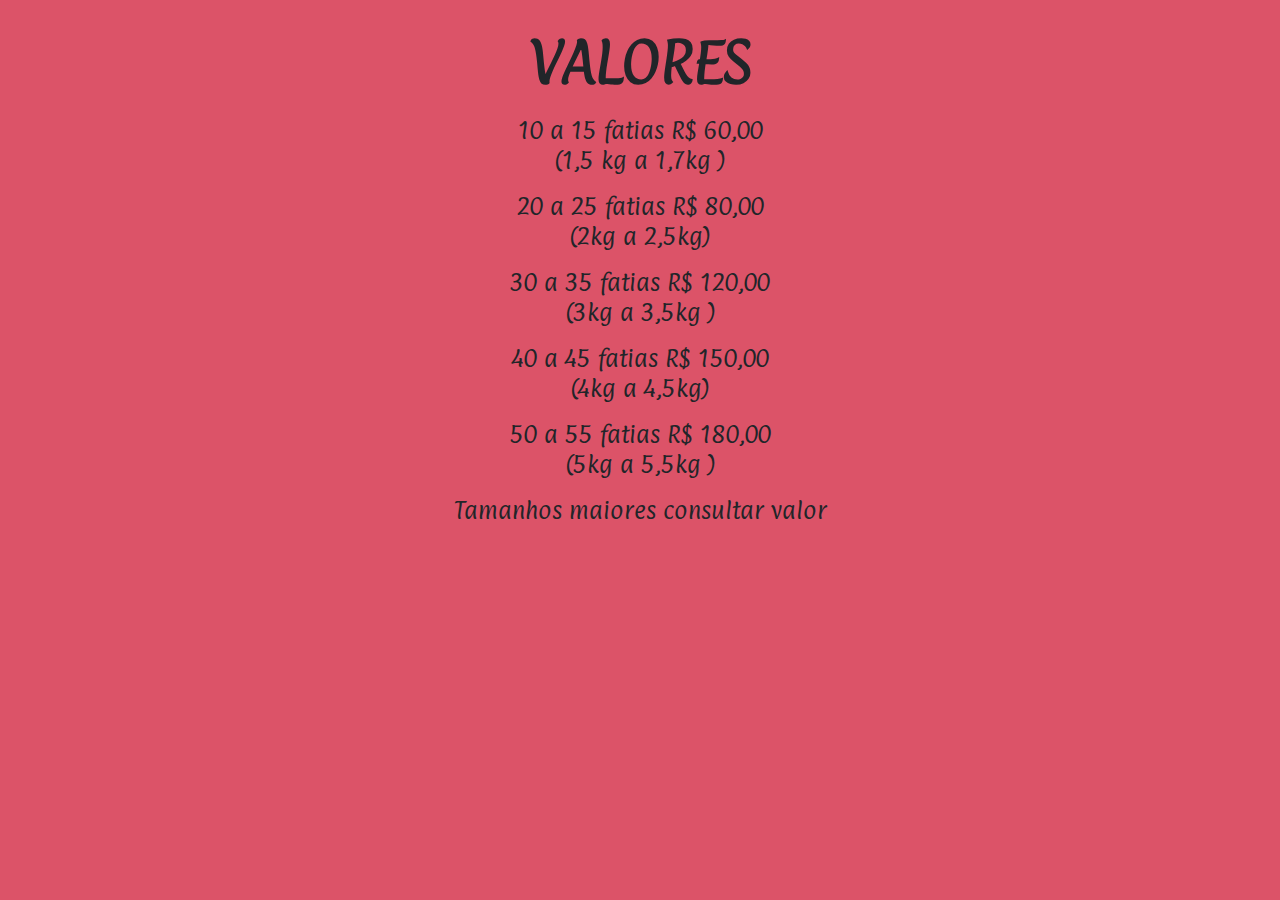
<file: m-valores.html>
<!DOCTYPE html>
<html>
<head>
  <!-- Global site tag (gtag.js) - Google Analytics -->
<script async src="https://www.googletagmanager.com/gtag/js?id=UA-172001874-1"></script>
<script>
  window.dataLayer = window.dataLayer || [];
  function gtag(){dataLayer.push(arguments);}
  gtag('js', new Date());

  gtag('config', 'UA-172001874-1');
</script>


  <link rel="stylesheet" type="text/css" href="estilo.css">
  <title>KatyCake - Café é de casa</title>
  <meta name="description" content="Bolos e Tortas. Quem prova, aprova!!!!!">
  <META name="robot" content="Index,Follow" >


<meta name="viewport" content="width=device-width, initial-scale=1">
<link rel="stylesheet" href="https://cdnjs.cloudflare.com/ajax/libs/font-awesome/4.7.0/css/font-awesome.min.css">

  <link rel="stylesheet" href="https://stackpath.bootstrapcdn.com/bootstrap/4.3.1/css/bootstrap.min.css" integrity="sha384-ggOyR0iXCbMQv3Xipma34MD+dH/1fQ784/j6cY/iJTQUOhcWr7x9JvoRxT2MZw1T" crossorigin="anonymous">

  <script src="https://code.jquery.com/jquery-3.3.1.slim.min.js" integrity="sha384-q8i/X+965DzO0rT7abK41JStQIAqVgRVzpbzo5smXKp4YfRvH+8abtTE1Pi6jizo" crossorigin="anonymous"></script>
  <script src="https://cdnjs.cloudflare.com/ajax/libs/popper.js/1.14.7/umd/popper.min.js" integrity="sha384-UO2eT0CpHqdSJQ6hJty5KVphtPhzWj9WO1clHTMGa3JDZwrnQq4sF86dIHNDz0W1" crossorigin="anonymous"></script>
  <script src="https://stackpath.bootstrapcdn.com/bootstrap/4.3.1/js/bootstrap.min.js" integrity="sha384-JjSmVgyd0p3pXB1rRibZUAYoIIy6OrQ6VrjIEaFf/nJGzIxFDsf4x0xIM+B07jRM" crossorigin="anonymous"></script>

<link href="https://fonts.googleapis.com/css2?family=Caveat+Brush&family=Paprika&family=Gochi+Hand&family=Rancho&family=Paprika&display=swap" rel="stylesheet">

<link href="https://fonts.googleapis.com/css2?family=Fredoka+One&display=swap" rel="stylesheet">

<style type="text/css">
  
#titulo-valores {
  text-align: center;
  font-size: 50px;
  font-weight: bold;
  font-family: 'Paprika', cursive;
  text-transform: uppercase;

}

#texto-valores{
  text-align: center;
  font-size: 25px;
  width: 90%;
  margin-left: 5%;
  font-family: 'Paprika', cursive;
}


</style>

</head>
<body style="background-color: #DC5368">

<header>

<nav id="navigation">

<!-- Simulate a smartphone / tablet -->
<div class="mobile-container">

<!-- Top Navigation Menu -->
<div class="topnav">
  <a href="index.html" class="active"> Katy Cake</a>
  <div id="myLinks">
    <a href="m-produtos.html">Produtos</a>
    <a href="m-recheios.html">Recheios</a>
  <!--   <a href="m-valores.html">Valores</a>  -->
    <a href="m-contato.html">Contato</a>
  </div>
  <a href="javascript:void(0);" class="icon" onclick="myFunction()">
    <i class="fa fa-bars"></i>
  </a>
</div>


<!-- End smartphone / tablet look -->
</div>

<script>
function myFunction() {
  var x = document.getElementById("myLinks");
  if (x.style.display === "block") {
    x.style.display = "none";
  } else {
    x.style.display = "block";
  }
}
</script>


</nav>
</header>

<main>
  <br>

<p id="titulo-valores">Valores</p>

<div id="texto-valores">
<p>10 a 15 fatias R$ 60,00 <br> (1,5 kg a 1,7kg )</p>
<p>20 a 25 fatias R$ 80,00 <br> (2kg a 2,5kg)</p>
<p>30 a 35 fatias R$ 120,00 <br> (3kg a 3,5kg )</p>
<p>40 a 45 fatias R$ 150,00 <br> (4kg a 4,5kg)</p>
<p>50 a 55 fatias R$ 180,00 <br> (5kg a 5,5kg )</p>
<p>Tamanhos maiores consultar valor</p>
</div>



</main>

</body>
</html>
</file>
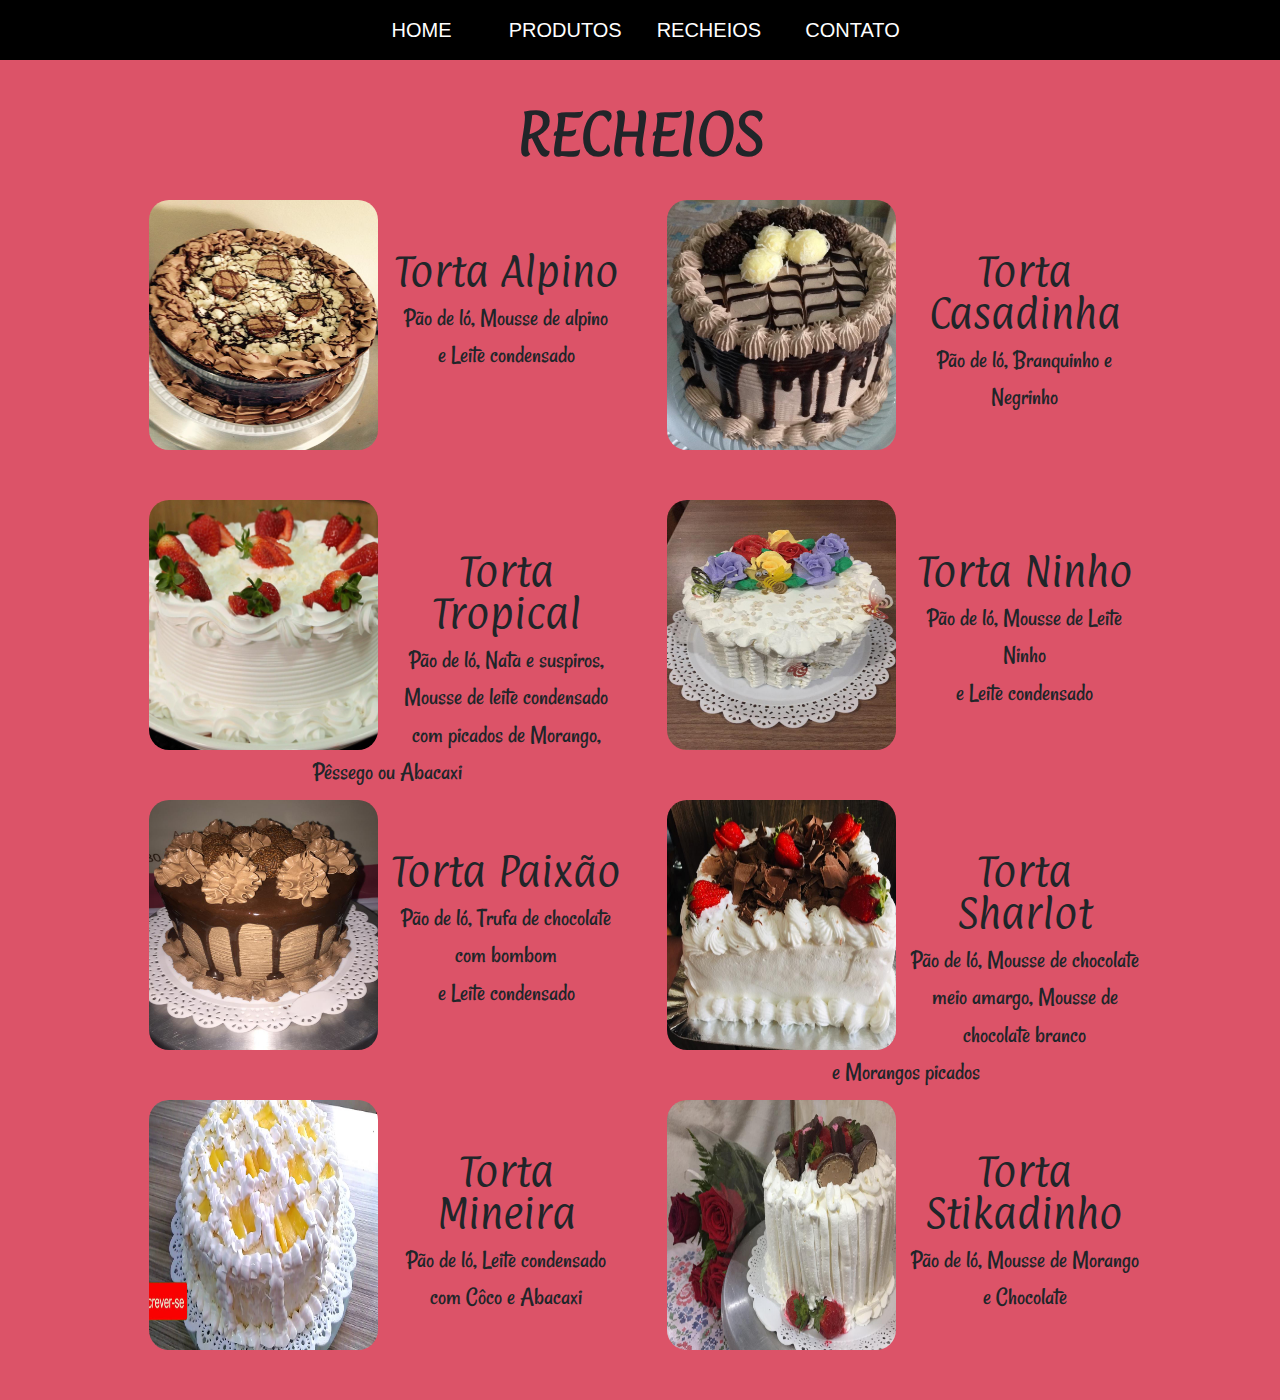
<file: recheios.html>
<!DOCTYPE html>
<html>
<head>
  <!-- Global site tag (gtag.js) - Google Analytics -->
<script async src="https://www.googletagmanager.com/gtag/js?id=UA-172001874-1"></script>
<script>
  window.dataLayer = window.dataLayer || [];
  function gtag(){dataLayer.push(arguments);}
  gtag('js', new Date());

  gtag('config', 'UA-172001874-1');
</script>


  <link rel="stylesheet" type="text/css" href="estilo.css">
  <title>KatyCake - Café é de casa</title>
  <meta name="description" content="Bolos e Tortas. Quem prova, aprova!!!!!">
  <META name="robot" content="Index,Follow" >


<meta name="viewport" content="width=device-width, initial-scale=1">
<link rel="stylesheet" href="https://cdnjs.cloudflare.com/ajax/libs/font-awesome/4.7.0/css/font-awesome.min.css">

  <link rel="stylesheet" href="https://stackpath.bootstrapcdn.com/bootstrap/4.3.1/css/bootstrap.min.css" integrity="sha384-ggOyR0iXCbMQv3Xipma34MD+dH/1fQ784/j6cY/iJTQUOhcWr7x9JvoRxT2MZw1T" crossorigin="anonymous">

  <script src="https://code.jquery.com/jquery-3.3.1.slim.min.js" integrity="sha384-q8i/X+965DzO0rT7abK41JStQIAqVgRVzpbzo5smXKp4YfRvH+8abtTE1Pi6jizo" crossorigin="anonymous"></script>
  <script src="https://cdnjs.cloudflare.com/ajax/libs/popper.js/1.14.7/umd/popper.min.js" integrity="sha384-UO2eT0CpHqdSJQ6hJty5KVphtPhzWj9WO1clHTMGa3JDZwrnQq4sF86dIHNDz0W1" crossorigin="anonymous"></script>
  <script src="https://stackpath.bootstrapcdn.com/bootstrap/4.3.1/js/bootstrap.min.js" integrity="sha384-JjSmVgyd0p3pXB1rRibZUAYoIIy6OrQ6VrjIEaFf/nJGzIxFDsf4x0xIM+B07jRM" crossorigin="anonymous"></script>

<link href="https://fonts.googleapis.com/css2?family=Caveat+Brush&family=Paprika&family=Gochi+Hand&family=Rancho&family=Paprika&display=swap" rel="stylesheet">


</head>
<body style="background-color: #DC5368">

<header>
  <div id="container">
    <nav>
        <ul>
            <li><a href="index.html">Home</a></li>
            <li><a href="#">Produtos</a>
            <!-- First Tier Drop Down -->
            <ul>
                <li><a href="infantil.html">Infantil</a></li>
                <li><a href="adulto.html">Adulto</a></li>   
            </ul>        
            </li>
            <li><a href="recheios.html">Recheios</a></li>
           <!--    <li><a href="valores.html">Valores</a></li>   -->
            <li><a href="contato.html">Contato</a></li>
        </ul>
    </nav>

</div>
</header>

<main>
	
<br><br><br><br>
<p id="titulo-recheios">Recheios</p>

<div id="bolos-recheios">

<div id="recheios">
<img src="imagens/recheios/alpino.jpeg" alt="Torta de Mousse de alpino e Leite condensado"> 
<h3>Torta Alpino</h3>
<p>Pão de ló, Mousse de alpino <br> e Leite condensado</p>
</div>

<div id="recheios">
<img src="imagens/recheios/casadinha.jpeg" alt="Torta de Branquinho e Negrinho"> 
<h3>Torta Casadinha</h3>
<p>Pão de ló, Branquinho e Negrinho</p>
</div>

<div id="recheios">
<img src="imagens/recheios/tropical.jpeg" alt="Torta de Nata e suspiros, Mousse de leite condensado com picados de Morango, Pêssego ou Abacaxi"> 
<h3>Torta Tropical</h3>
<p>Pão de ló,  Nata e suspiros, Mousse de leite condensado com picados de Morango, Pêssego ou Abacaxi</p>
</div>

<div id="recheios">
<img src="imagens/recheios/ninho.jpeg" alt="Torta de Mousse de leite ninho e Leite condensado"> 
<h3>Torta Ninho</h3>
<p>Pão de ló, Mousse de Leite Ninho <br> e Leite condensado</p>
</div>

<div id="recheios">
<img src="imagens/recheios/paixao.jpeg" alt="Torta de Trufa de chocolate com bombom e leite condensado"> 
<h3>Torta Paixão</h3>
<p>Pão de ló, Trufa de chocolate com bombom <br> e Leite condensado</p>
</div>

<div id="recheios">
<img src="imagens/recheios/sharlot.jpeg" alt="Torta de Mousse de chocolate meio amargo, Mousse de chocolate branco e Morangos picados"> 
<h3>Torta Sharlot</h3>
<p>Pão de ló,  Mousse de chocolate meio amargo, Mousse de chocolate branco <br> e Morangos picados</p>
</div>

<div id="recheios">
<img src="imagens/recheios/mineira.jpg" alt="Torta de Leite condensado com Côco e Abacaxi"> 
<h3>Torta Mineira</h3>
<p>Pão de ló, Leite condensado <br> com Côco e Abacaxi</p>
</div>

<div id="recheios">
<img src="imagens/recheios/stikadinho.jpeg" alt="Torta de Mousse de Morango e Chocolate"> 
<h3>Torta Stikadinho</h3>
<p>Pão de ló, Mousse de Morango <br> e Chocolate</p>
</div>

</div>

</main>

</body>
</html>
</file>
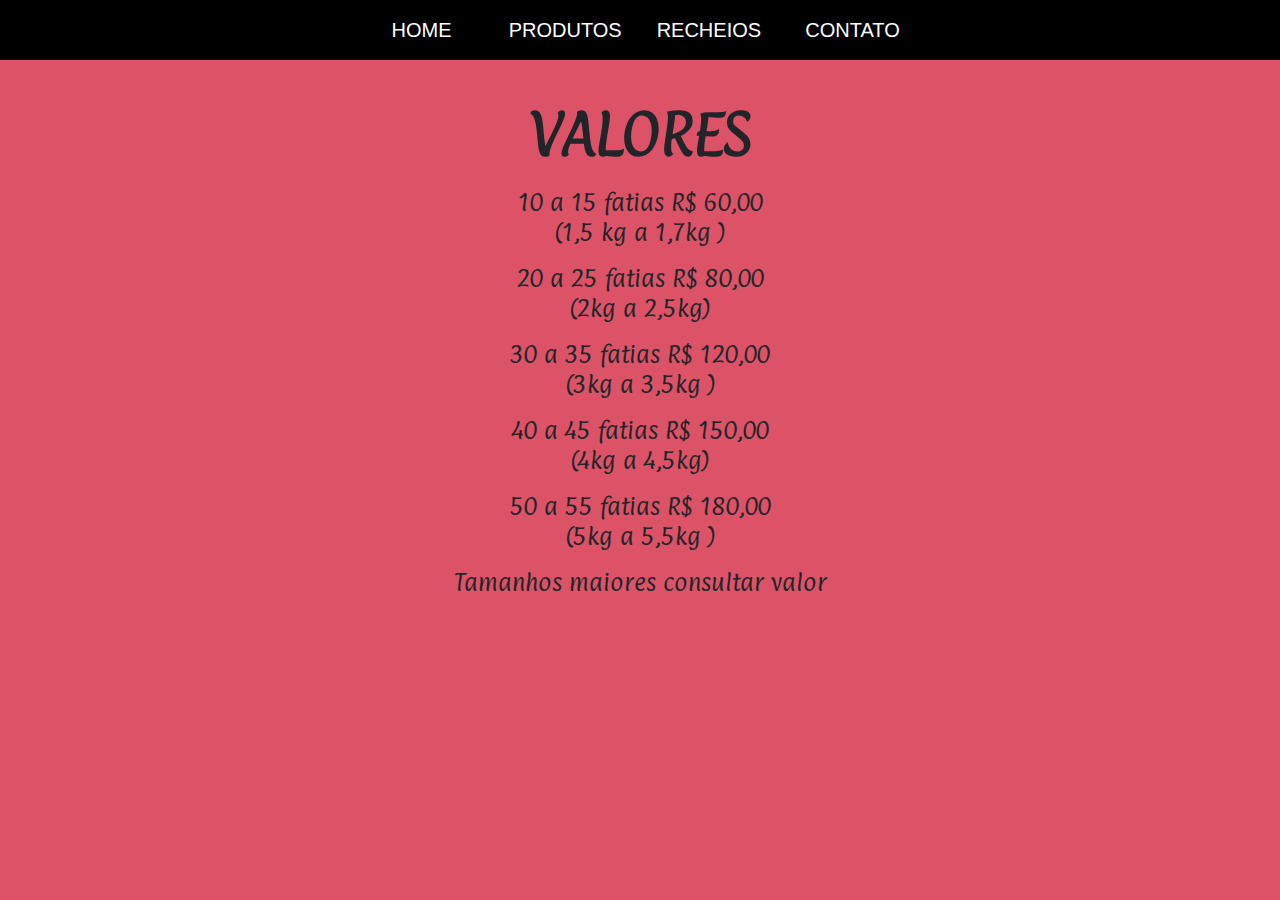
<file: valores.html>
<!DOCTYPE html>
<html>
<head>
  <!-- Global site tag (gtag.js) - Google Analytics -->
<script async src="https://www.googletagmanager.com/gtag/js?id=UA-172001874-1"></script>
<script>
  window.dataLayer = window.dataLayer || [];
  function gtag(){dataLayer.push(arguments);}
  gtag('js', new Date());

  gtag('config', 'UA-172001874-1');
</script>


  <link rel="stylesheet" type="text/css" href="estilo.css">
  <title>KatyCake - Café é de casa</title>
  <meta name="description" content="Bolos e Tortas. Quem prova, aprova!!!!!">
  <META name="robot" content="Index,Follow" >


<meta name="viewport" content="width=device-width, initial-scale=1">
<link rel="stylesheet" href="https://cdnjs.cloudflare.com/ajax/libs/font-awesome/4.7.0/css/font-awesome.min.css">

  <link rel="stylesheet" href="https://stackpath.bootstrapcdn.com/bootstrap/4.3.1/css/bootstrap.min.css" integrity="sha384-ggOyR0iXCbMQv3Xipma34MD+dH/1fQ784/j6cY/iJTQUOhcWr7x9JvoRxT2MZw1T" crossorigin="anonymous">

  <script src="https://code.jquery.com/jquery-3.3.1.slim.min.js" integrity="sha384-q8i/X+965DzO0rT7abK41JStQIAqVgRVzpbzo5smXKp4YfRvH+8abtTE1Pi6jizo" crossorigin="anonymous"></script>
  <script src="https://cdnjs.cloudflare.com/ajax/libs/popper.js/1.14.7/umd/popper.min.js" integrity="sha384-UO2eT0CpHqdSJQ6hJty5KVphtPhzWj9WO1clHTMGa3JDZwrnQq4sF86dIHNDz0W1" crossorigin="anonymous"></script>
  <script src="https://stackpath.bootstrapcdn.com/bootstrap/4.3.1/js/bootstrap.min.js" integrity="sha384-JjSmVgyd0p3pXB1rRibZUAYoIIy6OrQ6VrjIEaFf/nJGzIxFDsf4x0xIM+B07jRM" crossorigin="anonymous"></script>

<link href="https://fonts.googleapis.com/css2?family=Caveat+Brush&family=Paprika&family=Gochi+Hand&family=Rancho&family=Paprika&display=swap" rel="stylesheet">

</head>
<body style="background-color: #DC5368">

<header>
  <div id="container">
    <nav>
        <ul>
            <li><a href="index.html">Home</a></li>
            <li><a href="#">Produtos</a>
            <!-- First Tier Drop Down -->
            <ul>
                <li><a href="infantil.html">Infantil</a></li>
                <li><a href="adulto.html">Adulto</a></li>   
            </ul>        
            </li>
            <li><a href="recheios.html">Recheios</a></li>
          <!--    <li><a href="valores.html">Valores</a></li>   -->
            <li><a href="contato.html">Contato</a></li>
        </ul>
    </nav>
</div>
</header>

<main>
  <br><br><br><br>

<p id="titulo-valores">Valores</p>

<div id="texto-valores">
<p>10 a 15 fatias R$ 60,00 <br> (1,5 kg a 1,7kg )</p>
<p>20 a 25 fatias R$ 80,00 <br> (2kg a 2,5kg)</p>
<p>30 a 35 fatias R$ 120,00 <br> (3kg a 3,5kg )</p>
<p>40 a 45 fatias R$ 150,00 <br> (4kg a 4,5kg)</p>
<p>50 a 55 fatias R$ 180,00 <br> (5kg a 5,5kg )</p>
<p>Tamanhos maiores consultar valor</p>
</div>


</main>

</body>
</html>
</file>
<file: estilo.css>
@media only screen and (max-width: 700px)
{

  h1 {
    text-align: center;
  }

  #katy {
    width: 300px;
  }

#container{
  display: none;
}


.mobile-container {
  max-width: 480px;
  margin: auto;
  background-color: black;
  color: white;
  border-radius: 10px;
}

.topnav {
  overflow: hidden;
  background-color: #333;
  position: relative;

}

.topnav #myLinks {
  display: none;
}

.topnav #myLinks a {
text-decoration: none;
}

  

.topnav a {
  color: white;
  padding: 14px 16px;
  text-decoration: none;
  font-size: 17px;
  display: block;
}

.topnav a.icon {
  background: black;
  display: block;
  position: absolute;
  right: 0;
  top: 0;
}

.topnav a:hover {
  background-color: #ddd;
  color: black;
}

.active {
  background-color: black;
  color: white;
  font-family: "Fredoka One";
}

.active.active {
  text-decoration: none;
}







}


@media only screen and (min-width: 700px)
{


p {
  font-size: 20px;
}

#titulo {
  text-transform: uppercase;
  text-align: center;
  padding-top: 100px;
}

* {
  margin: 0px;
}
/* CSS Document */

@import url(https://fonts.googleapis.com/css?family=Open+Sans);
@import url(https://fonts.googleapis.com/css?family=Bree+Serif);



#navigation{
  display: none;
}


body {
  background: #212121;
  font-size:22px;
  line-height: 32px;
  color: #ffffff;
  word-wrap:break-word !important;
  font-family: 'Open Sans', sans-serif;
  }



a {
  color: #FFF;
}

h1 {
  margin-top: 100px;
  text-align:center;
  font-size:60px;
  font-family: 'Bree Serif', 'serif';
  }

#titulo-recheios {
  text-align: center;
  font-size: 50px;
  font-weight: bold;
  font-family: 'Paprika', cursive;
  text-transform: uppercase;

}

#titulo-infantil {
  text-align: center;
  font-size: 50px;
  font-weight: bold;
  text-transform: uppercase;
  font-family: 'Paprika', cursive;
}

#titulo-adulto {
  text-align: center;
  font-size: 50px;
  font-weight: bold;
  text-transform: uppercase;
  font-family: 'Paprika', cursive;
}

#titulo-valores {
  text-align: center;
  font-size: 50px;
  font-weight: bold;
  font-family: 'Paprika', cursive;
  text-transform: uppercase;

}

#texto-valores{
  text-align: center;
  font-size: 50px;
  font-family: 'Paprika', cursive;
}

#titulo-contato {
  text-align: center;
  font-size: 50px;
  font-weight: bold;
  font-family: 'Paprika', cursive;
  text-transform: uppercase;
}

#texto-contato{
  float: left;
  width: 50%;
  text-align: center;
  font-size: 50px;
  font-weight: ;
  font-family: 'Paprika', cursive;
}

#texto-contato img {
  width: 75px;
}

#texto-contato p a {
  text-decoration: none;
  color: black;
}

#container {
  margin: 0 auto;
}

nav {
  margin: 0px 0;
  background-color: black;
  position: fixed;
  width: 100%;
}

nav ul {
  padding: 0;
  margin: 0;
  list-style: none;
  position: relative;
  margin-left: 27.5%;
  }
  
nav ul li {
  display:inline-block;
  background-color: black;
  width: 15%;
  text-align: center;
  text-transform: uppercase;
  }

nav a {
  display:block;
  padding:0 10px; 
  color:#FFF;
  font-size:20px;
  line-height: 60px;
  text-decoration:none;
}

nav a:hover { 
  background-color: #44878F;
  color: white;
  text-decoration: none; 
}

/* Hide Dropdowns by Default */
nav ul ul {
  display: none;
  position: absolute; 
  top: 60px;/* the height of the main nav */
  margin-left: -7.5%;
}
  
/* Display Dropdowns on Hover */
nav ul li:hover > ul {
  display:inherit;
  width:15%;
}
  
/* Fisrt Tier Dropdown */
nav ul ul li {
  width:100%;
  float:none;
  display:list-item;
  position: relative;
}

/* Second, Third and more Tiers */
nav ul ul ul li {
  position: relative;
  top:-60px; 
  left:170px;
}

  
/* Change this in order to change the Dropdown symbol */
li > a:after { content:  ' '; }
li > a:only-child:after { content: ''; }

#infantil {
  margin-left: 17%;
  width: 80%;

}

#infantil-foto {
  width: 20%;
  height: 450px;
  border-radius: 20px;
  margin-top: 10px;
  margin-bottom: 10px;
  border: black 2px solid;
}

#adulto {
  margin-left: 17%;
  width: 80%;

}

#adulto-foto {
  width: 20%;
  height: 450px;
  border-radius: 20px;
  margin-top: 10px;
  margin-bottom: 10px;
  border: black 2px solid;
}

#bolos-recheios {
  width: 95%;
  padding: 1% 7%;
  margin-left: 3%;
}

#recheios {
  float: left;
  padding: 0% 2%;
  width: 50%;
  height: 300px;
}

#recheios img {
  float: left;
  width: 48%;
  height: 250px;
  margin-right: 2%;
  border-radius: 20px;
}

#recheios h3 {
  float: left;
  text-align: center;
  width: 50%;
  padding-top: 50px;
  font-size: 35px;
  font-family: 'Paprika', cursive;
}

#recheios p {
  text-align: center;
  font-family: 'Rancho', cursive;
  width: 100%;
  font-size: 25px;
}

}
</file>
